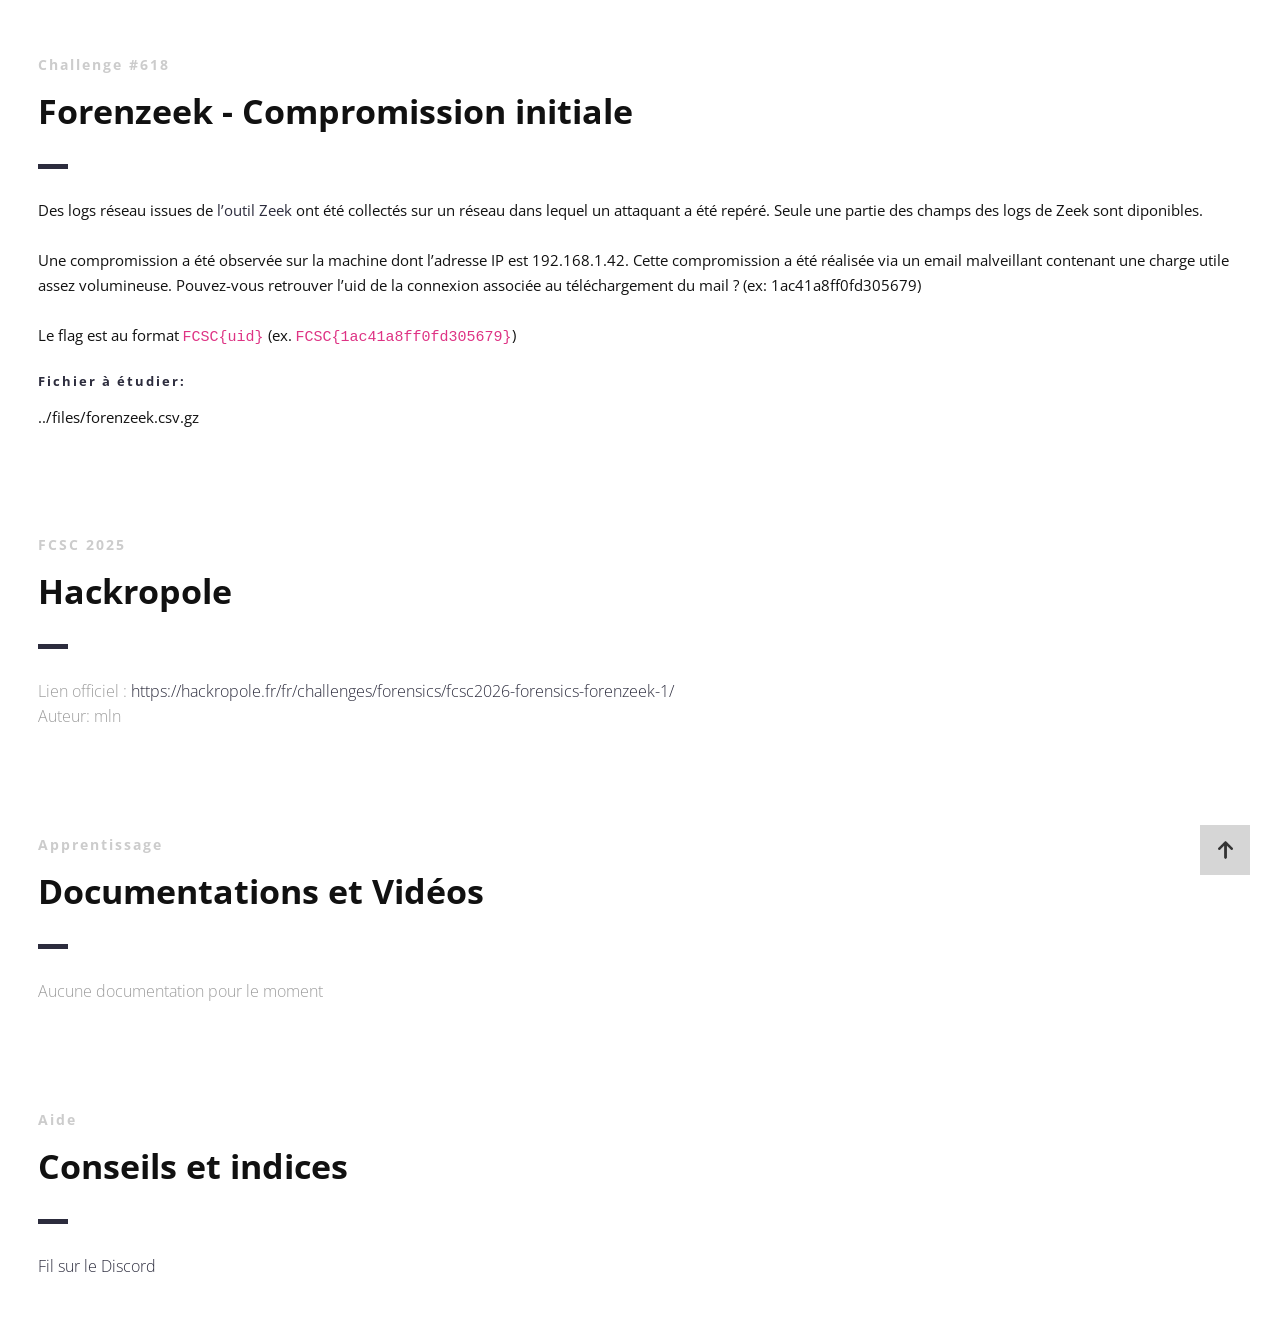
<file: presentation/index.html>
<!DOCTYPE html>
<html>

<head lang="fr">
    <meta charset="UTF-8">
    <!--Page Title-->
    <title>Hack-Oeil - Les CTFs de Cyrhades</title>
    <!--Meta Keywords and Description-->
    <meta name="keywords" content="">
    <meta name="description" content="">
    <meta name="viewport" content="width=device-width, initial-scale=1.0, user-scalable=no" />
    <link rel="shortcut icon" href="./assets/images/favicon.ico" title="Favicon" />
    <link rel="stylesheet" href="./assets/css/style.css">
    <link href='https://fonts.googleapis.com/css?family=Open+Sans:400,300,600,700,800' rel='stylesheet' type='text/css'>
    <script src="./assets/js/highlight.min.js"></script>
    <script>
        document.addEventListener('DOMContentLoaded', () => {
            // Vérifie si la fenêtre est dans une iframe
            if (window.self !== window.top) {
                document.querySelectorAll('a').forEach((link) => {
                    link.addEventListener('click', (event) => {
                        const a = event.target.closest('a[href^="http"]');
                        if (a) {
                            event.preventDefault();
                            window.parent.postMessage({
                                type: "open-external",
                                url: a.href
                            }, "*");
                        }
                    });
                });
            }
            // Active la coloration syntaxique :
            if (window.hljs) {
                hljs.highlightAll();
            } else {
                console.error("Highlight.js non chargé !");
            }
        });
    </script>
</head>

<body>

    <div id="wrapper">
        <!--Main Content Area-->
        <main id="content">
            <!--Ctf-->
            <section class="ctf scrollto">
                <article class="row clearfix">
                    <div class="col-1">
                        <div class="section-heading">
                            <h3>Challenge #618</h3>
                            <h2 class="section-title">Forenzeek - Compromission initiale</h2>
                            <p>
Des logs réseau issues de <a href="https://docs.zeek.org/en/master/scripts/base/protocols/conn/main.zeek.html#type-Conn::Info">l’outil Zeek</a> ont été collectés sur un réseau dans lequel un attaquant a été repéré. Seule une partie des champs des logs de Zeek sont diponibles.
<br /><br />
Une compromission a été observée sur la machine dont l’adresse IP est 192.168.1.42. Cette compromission a été réalisée via un email malveillant contenant une charge utile assez volumineuse. Pouvez-vous retrouver l’uid de la connexion associée au téléchargement du mail ? (ex: 1ac41a8ff0fd305679)
<br /><br />
Le flag est au format <code>FCSC{uid}</code> (ex. <code>FCSC{1ac41a8ff0fd305679}</code>)
                            </p>
                            <h4>Fichier à étudier:</h4>
                            <p>../files/forenzeek.csv.gz</p>
                        </div>
                    </div>
                </article>

                <article class="row clearfix">
                    <div class="col-1">
                        <div class="section-heading">
                            <h3>FCSC 2025</h3>
                            <h2 class="section-title">Hackropole</h2>
                            <p class="section-subtitle">
                                Lien officiel :
                                <a target="_blank" href="https://hackropole.fr/fr/challenges/forensics/fcsc2026-forensics-forenzeek-1/">https://hackropole.fr/fr/challenges/forensics/fcsc2026-forensics-forenzeek-1/</a>
                                <br />
                                Auteur: mln
                            </p>
                        </div>
                    </div>
                </article>

                <article class="row clearfix">
                    <div class="col-1">
                        <div class="section-heading">
                            <h3>Apprentissage</h3>
                            <h2 class="section-title">Documentations et Vidéos</h2>
                            <p class="section-subtitle">
                                Aucune documentation pour le moment
                            </p>
                        </div>
                    </div>
                </article>

                <article class="row clearfix">
                    <div class="col-1">
                        <div class="section-heading">
                            <h3>Aide</h3>
                            <h2 class="section-title">Conseils et indices</h2>
                            <p class="section-subtitle">
                                <a target="_blank"
                                    href="https://discord.com/channels/1175764392307077120/1175764601716092948">Fil sur
                                    le Discord</a>
                            </p>
                        </div>
                    </div>
                </article>
            </section>
            <!--End of Ctf-->
        </main>
        <!--End Main Content Area-->

        <a id="scrollUp" href="#wrapper" style="position: fixed; z-index: 1000;"
            aria-label="Remonter en haut de la page" title="Remonter en tête de site"></a>
    </div>
</body>

</html>
</file>
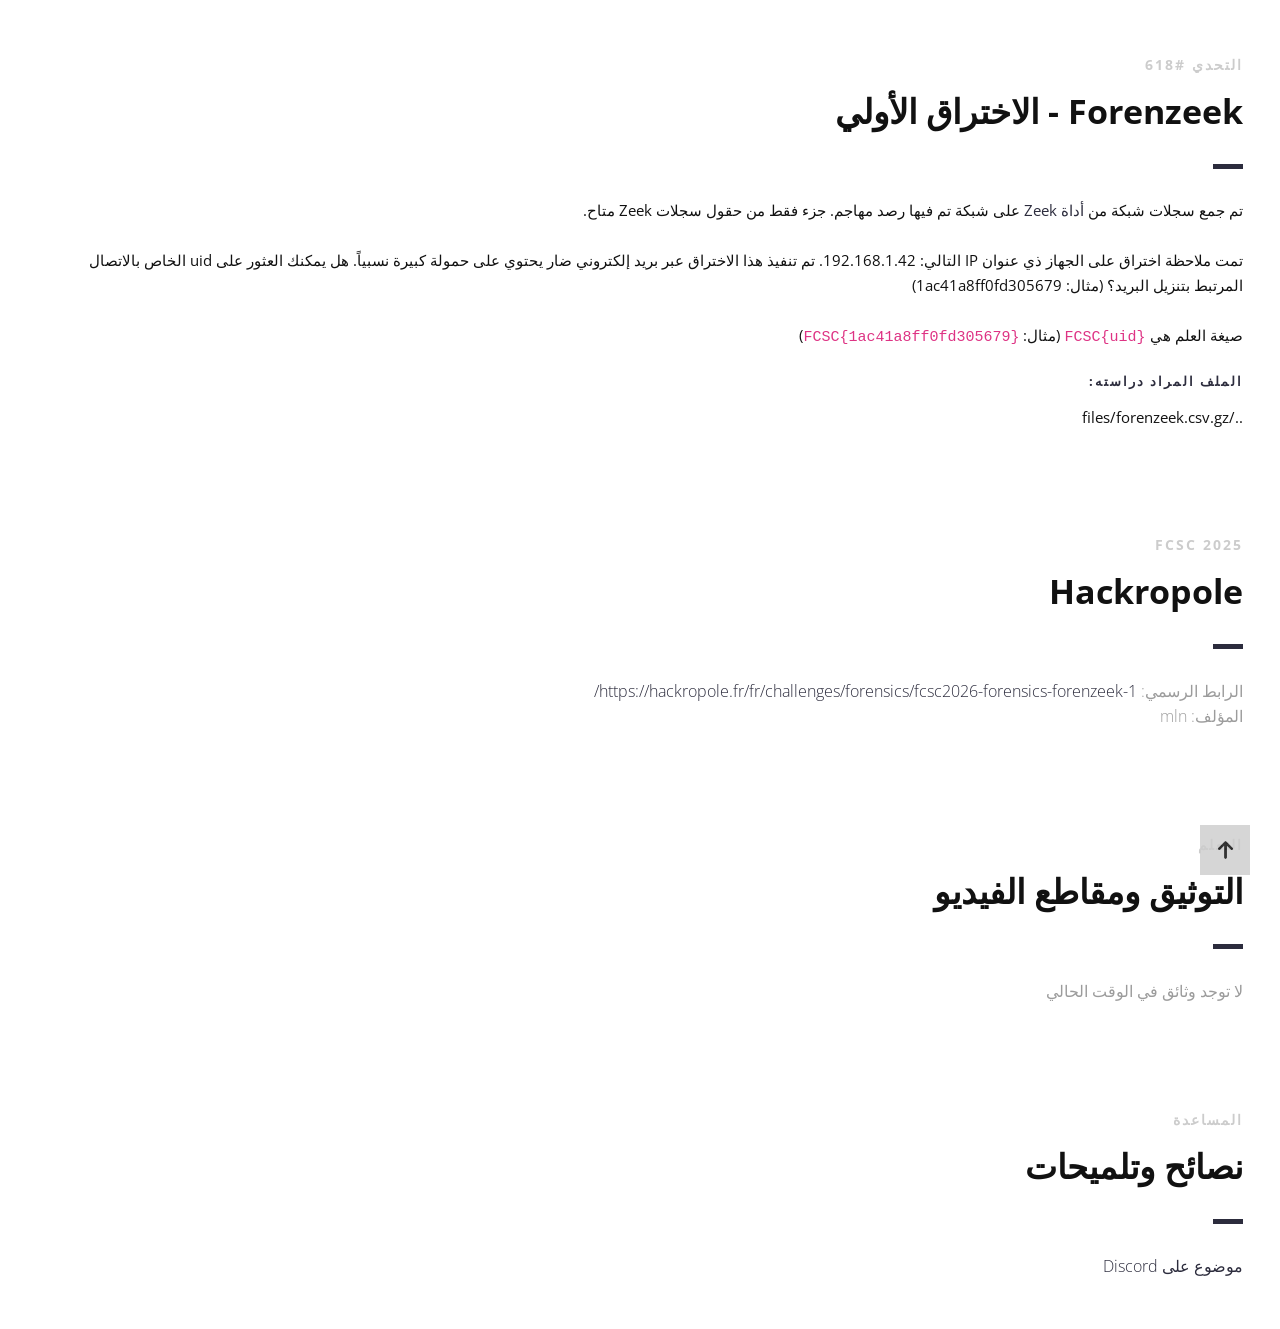
<file: presentation/index_ar.html>
<!DOCTYPE html>
<html lang="ar" dir="rtl">

<head lang="ar">
    <meta charset="UTF-8">
    <!--Page Title-->
    <title>Hack-Oeil - تحديات Cyrhades CTF</title>
    <!--Meta Keywords and Description-->
    <meta name="keywords" content="">
    <meta name="description" content="">
    <meta name="viewport" content="width=device-width, initial-scale=1.0, user-scalable=no" />
    <link rel="shortcut icon" href="./assets/images/favicon.ico" title="Favicon" />
    <link rel="stylesheet" href="./assets/css/style.css">
    <link href='https://fonts.googleapis.com/css?family=Open+Sans:400,300,600,700,800' rel='stylesheet' type='text/css'>
    <script src="./assets/js/highlight.min.js"></script>
    <script>
        document.addEventListener('DOMContentLoaded', () => {
            // التحقق مما إذا كانت النافذة داخل iframe
            if (window.self !== window.top) {
                document.querySelectorAll('a').forEach((link) => {
                    link.addEventListener('click', (event) => {
                        const a = event.target.closest('a[href^="http"]');
                        if (a) {
                            event.preventDefault();
                            window.parent.postMessage({
                                type: "open-external",
                                url: a.href
                            }, "*");
                        }
                    });
                });
            }
            // تفعيل التلوين البرمجي:
            if (window.hljs) {
                hljs.highlightAll();
            } else {
                console.error("Highlight.js غير محمل!");
            }
        });
    </script>
</head>

<body>

    <div id="wrapper">
        <!--Main Content Area-->
        <main id="content">
            <!--Ctf-->
            <section class="ctf scrollto">
                <article class="row clearfix">
                    <div class="col-1">
                        <div class="section-heading">
                            <h3>التحدي #618</h3>
                            <h2 class="section-title">Forenzeek - الاختراق الأولي</h2>
                            <p>
تم جمع سجلات شبكة من <a href="https://docs.zeek.org/en/master/scripts/base/protocols/conn/main.zeek.html#type-Conn::Info">أداة Zeek</a> على شبكة تم فيها رصد مهاجم. جزء فقط من حقول سجلات Zeek متاح.
<br /><br />
تمت ملاحظة اختراق على الجهاز ذي عنوان IP التالي: 192.168.1.42. تم تنفيذ هذا الاختراق عبر بريد إلكتروني ضار يحتوي على حمولة كبيرة نسبياً. هل يمكنك العثور على uid الخاص بالاتصال المرتبط بتنزيل البريد؟ (مثال: 1ac41a8ff0fd305679)
<br /><br />
صيغة العلم هي <code>FCSC{uid}</code> (مثال: <code>FCSC{1ac41a8ff0fd305679}</code>)
                            </p>
                            <h4>الملف المراد دراسته:</h4>
                            <p>../files/forenzeek.csv.gz</p>
                        </div>
                    </div>
                </article>

                <article class="row clearfix">
                    <div class="col-1">
                        <div class="section-heading">
                            <h3>FCSC 2025</h3>
                            <h2 class="section-title">Hackropole</h2>
                            <p class="section-subtitle">
                                الرابط الرسمي:
                                <a target="_blank" href="https://hackropole.fr/fr/challenges/forensics/fcsc2026-forensics-forenzeek-1/">https://hackropole.fr/fr/challenges/forensics/fcsc2026-forensics-forenzeek-1/</a>
                                <br />
                                المؤلف: mln
                            </p>
                        </div>
                    </div>
                </article>

                <article class="row clearfix">
                    <div class="col-1">
                        <div class="section-heading">
                            <h3>التعلم</h3>
                            <h2 class="section-title">التوثيق ومقاطع الفيديو</h2>
                            <p class="section-subtitle">
                                لا توجد وثائق في الوقت الحالي
                            </p>
                        </div>
                    </div>
                </article>

                <article class="row clearfix">
                    <div class="col-1">
                        <div class="section-heading">
                            <h3>المساعدة</h3>
                            <h2 class="section-title">نصائح وتلميحات</h2>
                            <p class="section-subtitle">
                                <a target="_blank"
                                    href="https://discord.com/channels/1175764392307077120/1175764601716092948">موضوع
                                    على Discord</a>
                            </p>
                        </div>
                    </div>
                </article>
            </section>
            <!--End of Ctf-->
        </main>
        <!--End Main Content Area-->

        <a id="scrollUp" href="#wrapper" style="position: fixed; z-index: 1000;"
            aria-label="الرجوع إلى الأعلى" title="الرجوع إلى الأعلى"></a>
    </div>
</body>

</html>
</file>
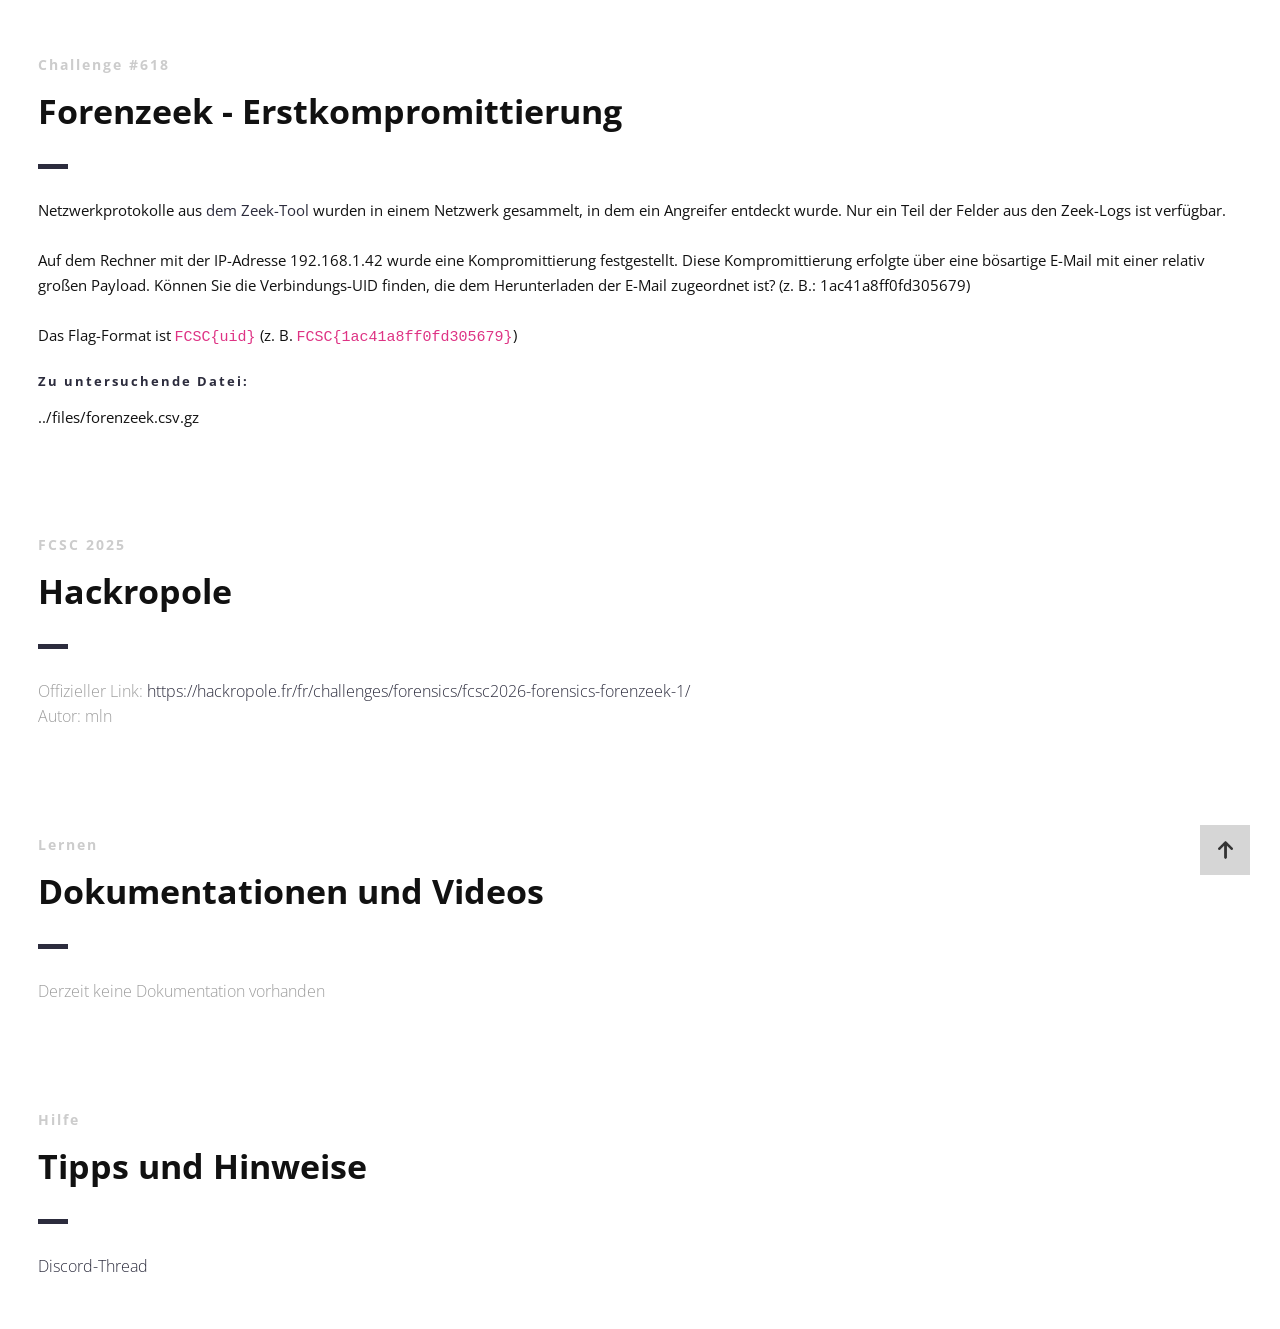
<file: presentation/index_de.html>
<!DOCTYPE html>
<html lang="de">

<head lang="de">
    <meta charset="UTF-8">
    <!--Page Title-->
    <title>Hack-Oeil - Die CTFs von Cyrhades</title>
    <!--Meta Keywords and Description-->
    <meta name="keywords" content="">
    <meta name="description" content="">
    <meta name="viewport" content="width=device-width, initial-scale=1.0, user-scalable=no" />
    <link rel="shortcut icon" href="./assets/images/favicon.ico" title="Favicon" />
    <link rel="stylesheet" href="./assets/css/style.css">
    <link href='https://fonts.googleapis.com/css?family=Open+Sans:400,300,600,700,800' rel='stylesheet' type='text/css'>
    <script src="./assets/js/highlight.min.js"></script>
    <script>
        document.addEventListener('DOMContentLoaded', () => {
            // Überprüft, ob sich das Fenster in einem Iframe befindet
            if (window.self !== window.top) {
                document.querySelectorAll('a').forEach((link) => {
                    link.addEventListener('click', (event) => {
                        const a = event.target.closest('a[href^="http"]');
                        if (a) {
                            event.preventDefault();
                            window.parent.postMessage({
                                type: "open-external",
                                url: a.href
                            }, "*");
                        }
                    });
                });
            }
            // Syntax-Highlighting aktivieren:
            if (window.hljs) {
                hljs.highlightAll();
            } else {
                console.error("Highlight.js nicht geladen!");
            }
        });
    </script>
</head>

<body>

    <div id="wrapper">
        <!--Main Content Area-->
        <main id="content">
            <!--Ctf-->
            <section class="ctf scrollto">
                <article class="row clearfix">
                    <div class="col-1">
                        <div class="section-heading">
                            <h3>Challenge #618</h3>
                            <h2 class="section-title">Forenzeek - Erstkompromittierung</h2>
                            <p>
Netzwerkprotokolle aus <a href="https://docs.zeek.org/en/master/scripts/base/protocols/conn/main.zeek.html#type-Conn::Info">dem Zeek-Tool</a> wurden in einem Netzwerk gesammelt, in dem ein Angreifer entdeckt wurde. Nur ein Teil der Felder aus den Zeek-Logs ist verfügbar.
<br /><br />
Auf dem Rechner mit der IP-Adresse 192.168.1.42 wurde eine Kompromittierung festgestellt. Diese Kompromittierung erfolgte über eine bösartige E-Mail mit einer relativ großen Payload. Können Sie die Verbindungs-UID finden, die dem Herunterladen der E-Mail zugeordnet ist? (z. B.: 1ac41a8ff0fd305679)
<br /><br />
Das Flag-Format ist <code>FCSC{uid}</code> (z. B. <code>FCSC{1ac41a8ff0fd305679}</code>)
                            </p>
                            <h4>Zu untersuchende Datei:</h4>
                            <p>../files/forenzeek.csv.gz</p>
                        </div>
                    </div>
                </article>

                <article class="row clearfix">
                    <div class="col-1">
                        <div class="section-heading">
                            <h3>FCSC 2025</h3>
                            <h2 class="section-title">Hackropole</h2>
                            <p class="section-subtitle">
                                Offizieller Link:
                                <a target="_blank" href="https://hackropole.fr/fr/challenges/forensics/fcsc2026-forensics-forenzeek-1/">https://hackropole.fr/fr/challenges/forensics/fcsc2026-forensics-forenzeek-1/</a>
                                <br />
                                Autor: mln
                            </p>
                        </div>
                    </div>
                </article>

                <article class="row clearfix">
                    <div class="col-1">
                        <div class="section-heading">
                            <h3>Lernen</h3>
                            <h2 class="section-title">Dokumentationen und Videos</h2>
                            <p class="section-subtitle">
                                Derzeit keine Dokumentation vorhanden
                            </p>
                        </div>
                    </div>
                </article>

                <article class="row clearfix">
                    <div class="col-1">
                        <div class="section-heading">
                            <h3>Hilfe</h3>
                            <h2 class="section-title">Tipps und Hinweise</h2>
                            <p class="section-subtitle">
                                <a target="_blank"
                                    href="https://discord.com/channels/1175764392307077120/1175764601716092948">Discord-Thread</a>
                            </p>
                        </div>
                    </div>
                </article>
            </section>
            <!--End of Ctf-->
        </main>
        <!--End Main Content Area-->

        <a id="scrollUp" href="#wrapper" style="position: fixed; z-index: 1000;"
            aria-label="Nach oben scrollen" title="Nach oben scrollen"></a>
    </div>
</body>

</html>
</file>
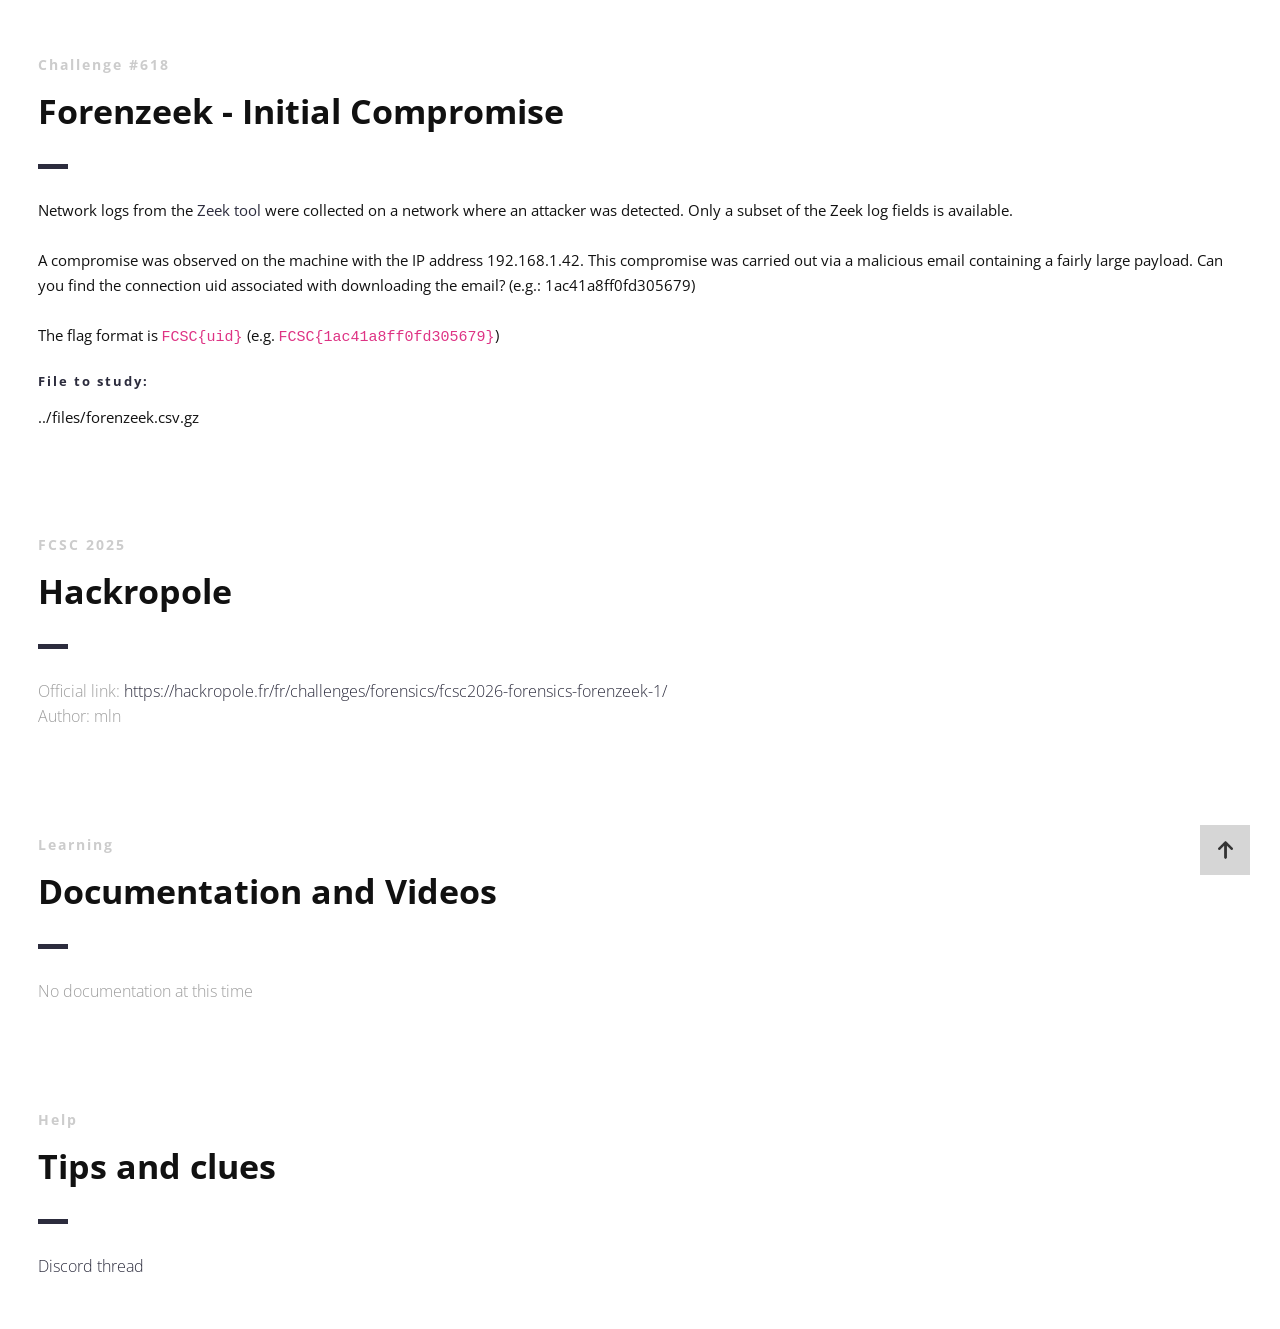
<file: presentation/index_en.html>
<!DOCTYPE html>
<html lang="en">

<head lang="en">
    <meta charset="UTF-8">
    <!--Page Title-->
    <title>Hack-Oeil - Cyrhades CTFs</title>
    <!--Meta Keywords and Description-->
    <meta name="keywords" content="">
    <meta name="description" content="">
    <meta name="viewport" content="width=device-width, initial-scale=1.0, user-scalable=no" />
    <link rel="shortcut icon" href="./assets/images/favicon.ico" title="Favicon" />
    <link rel="stylesheet" href="./assets/css/style.css">
    <link href='https://fonts.googleapis.com/css?family=Open+Sans:400,300,600,700,800' rel='stylesheet' type='text/css'>
    <script src="./assets/js/highlight.min.js"></script>
    <script>
        document.addEventListener('DOMContentLoaded', () => {
            // Check if the window is inside an iframe
            if (window.self !== window.top) {
                document.querySelectorAll('a').forEach((link) => {
                    link.addEventListener('click', (event) => {
                        const a = event.target.closest('a[href^="http"]');
                        if (a) {
                            event.preventDefault();
                            window.parent.postMessage({
                                type: "open-external",
                                url: a.href
                            }, "*");
                        }
                    });
                });
            }
            // Enable syntax highlighting:
            if (window.hljs) {
                hljs.highlightAll();
            } else {
                console.error("Highlight.js not loaded!");
            }
        });
    </script>
</head>

<body>

    <div id="wrapper">
        <!--Main Content Area-->
        <main id="content">
            <!--Ctf-->
            <section class="ctf scrollto">
                <article class="row clearfix">
                    <div class="col-1">
                        <div class="section-heading">
                            <h3>Challenge #618</h3>
                            <h2 class="section-title">Forenzeek - Initial Compromise</h2>
                            <p>
Network logs from the <a href="https://docs.zeek.org/en/master/scripts/base/protocols/conn/main.zeek.html#type-Conn::Info">Zeek tool</a> were collected on a network where an attacker was detected. Only a subset of the Zeek log fields is available.
<br /><br />
A compromise was observed on the machine with the IP address 192.168.1.42. This compromise was carried out via a malicious email containing a fairly large payload. Can you find the connection uid associated with downloading the email? (e.g.: 1ac41a8ff0fd305679)
<br /><br />
The flag format is <code>FCSC{uid}</code> (e.g. <code>FCSC{1ac41a8ff0fd305679}</code>)
                            </p>
                            <h4>File to study:</h4>
                            <p>../files/forenzeek.csv.gz</p>
                        </div>
                    </div>
                </article>

                <article class="row clearfix">
                    <div class="col-1">
                        <div class="section-heading">
                            <h3>FCSC 2025</h3>
                            <h2 class="section-title">Hackropole</h2>
                            <p class="section-subtitle">
                                Official link:
                                <a target="_blank" href="https://hackropole.fr/fr/challenges/forensics/fcsc2026-forensics-forenzeek-1/">https://hackropole.fr/fr/challenges/forensics/fcsc2026-forensics-forenzeek-1/</a>
                                <br />
                                Author: mln
                            </p>
                        </div>
                    </div>
                </article>

                <article class="row clearfix">
                    <div class="col-1">
                        <div class="section-heading">
                            <h3>Learning</h3>
                            <h2 class="section-title">Documentation and Videos</h2>
                            <p class="section-subtitle">
                                No documentation at this time
                            </p>
                        </div>
                    </div>
                </article>

                <article class="row clearfix">
                    <div class="col-1">
                        <div class="section-heading">
                            <h3>Help</h3>
                            <h2 class="section-title">Tips and clues</h2>
                            <p class="section-subtitle">
                                <a target="_blank"
                                    href="https://discord.com/channels/1175764392307077120/1175764601716092948">Discord
                                    thread</a>
                            </p>
                        </div>
                    </div>
                </article>
            </section>
            <!--End of Ctf-->
        </main>
        <!--End Main Content Area-->

        <a id="scrollUp" href="#wrapper" style="position: fixed; z-index: 1000;"
            aria-label="Back to top" title="Back to top"></a>
    </div>
</body>

</html>
</file>
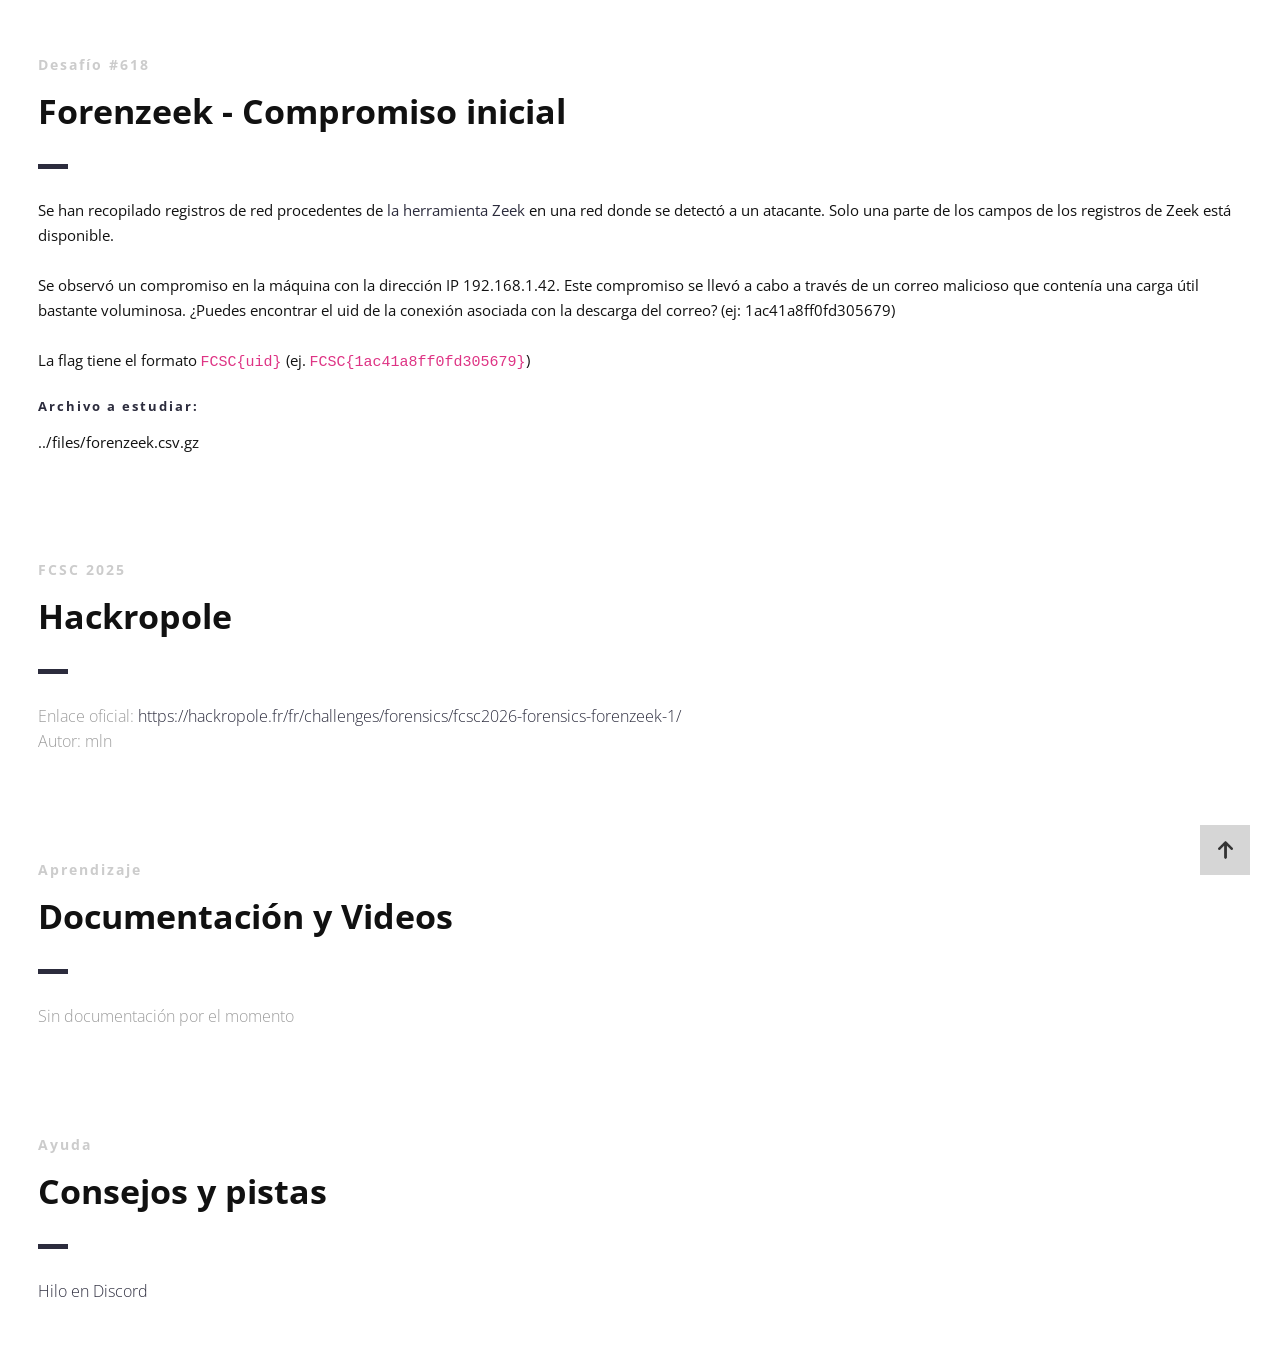
<file: presentation/index_es.html>
<!DOCTYPE html>
<html lang="es">

<head lang="es">
    <meta charset="UTF-8">
    <!--Page Title-->
    <title>Hack-Oeil - Los CTFs de Cyrhades</title>
    <!--Meta Keywords and Description-->
    <meta name="keywords" content="">
    <meta name="description" content="">
    <meta name="viewport" content="width=device-width, initial-scale=1.0, user-scalable=no" />
    <link rel="shortcut icon" href="./assets/images/favicon.ico" title="Favicon" />
    <link rel="stylesheet" href="./assets/css/style.css">
    <link href='https://fonts.googleapis.com/css?family=Open+Sans:400,300,600,700,800' rel='stylesheet' type='text/css'>
    <script src="./assets/js/highlight.min.js"></script>
    <script>
        document.addEventListener('DOMContentLoaded', () => {
            // Comprueba si la ventana está en un iframe
            if (window.self !== window.top) {
                document.querySelectorAll('a').forEach((link) => {
                    link.addEventListener('click', (event) => {
                        const a = event.target.closest('a[href^="http"]');
                        if (a) {
                            event.preventDefault();
                            window.parent.postMessage({
                                type: "open-external",
                                url: a.href
                            }, "*");
                        }
                    });
                });
            }
            // Activa el resaltado de sintaxis:
            if (window.hljs) {
                hljs.highlightAll();
            } else {
                console.error("¡Highlight.js no cargado!");
            }
        });
    </script>
</head>

<body>

    <div id="wrapper">
        <!--Main Content Area-->
        <main id="content">
            <!--Ctf-->
            <section class="ctf scrollto">
                <article class="row clearfix">
                    <div class="col-1">
                        <div class="section-heading">
                            <h3>Desafío #618</h3>
                            <h2 class="section-title">Forenzeek - Compromiso inicial</h2>
                            <p>
Se han recopilado registros de red procedentes de <a href="https://docs.zeek.org/en/master/scripts/base/protocols/conn/main.zeek.html#type-Conn::Info">la herramienta Zeek</a> en una red donde se detectó a un atacante. Solo una parte de los campos de los registros de Zeek está disponible.
<br /><br />
Se observó un compromiso en la máquina con la dirección IP 192.168.1.42. Este compromiso se llevó a cabo a través de un correo malicioso que contenía una carga útil bastante voluminosa. ¿Puedes encontrar el uid de la conexión asociada con la descarga del correo? (ej: 1ac41a8ff0fd305679)
<br /><br />
La flag tiene el formato <code>FCSC{uid}</code> (ej. <code>FCSC{1ac41a8ff0fd305679}</code>)
                            </p>
                            <h4>Archivo a estudiar:</h4>
                            <p>../files/forenzeek.csv.gz</p>
                        </div>
                    </div>
                </article>

                <article class="row clearfix">
                    <div class="col-1">
                        <div class="section-heading">
                            <h3>FCSC 2025</h3>
                            <h2 class="section-title">Hackropole</h2>
                            <p class="section-subtitle">
                                Enlace oficial:
                                <a target="_blank" href="https://hackropole.fr/fr/challenges/forensics/fcsc2026-forensics-forenzeek-1/">https://hackropole.fr/fr/challenges/forensics/fcsc2026-forensics-forenzeek-1/</a>
                                <br />
                                Autor: mln
                            </p>
                        </div>
                    </div>
                </article>

                <article class="row clearfix">
                    <div class="col-1">
                        <div class="section-heading">
                            <h3>Aprendizaje</h3>
                            <h2 class="section-title">Documentación y Videos</h2>
                            <p class="section-subtitle">
                                Sin documentación por el momento
                            </p>
                        </div>
                    </div>
                </article>

                <article class="row clearfix">
                    <div class="col-1">
                        <div class="section-heading">
                            <h3>Ayuda</h3>
                            <h2 class="section-title">Consejos y pistas</h2>
                            <p class="section-subtitle">
                                <a target="_blank"
                                    href="https://discord.com/channels/1175764392307077120/1175764601716092948">Hilo
                                    en Discord</a>
                            </p>
                        </div>
                    </div>
                </article>
            </section>
            <!--End of Ctf-->
        </main>
        <!--End Main Content Area-->

        <a id="scrollUp" href="#wrapper" style="position: fixed; z-index: 1000;"
            aria-label="Volver arriba" title="Volver arriba"></a>
    </div>
</body>

</html>
</file>
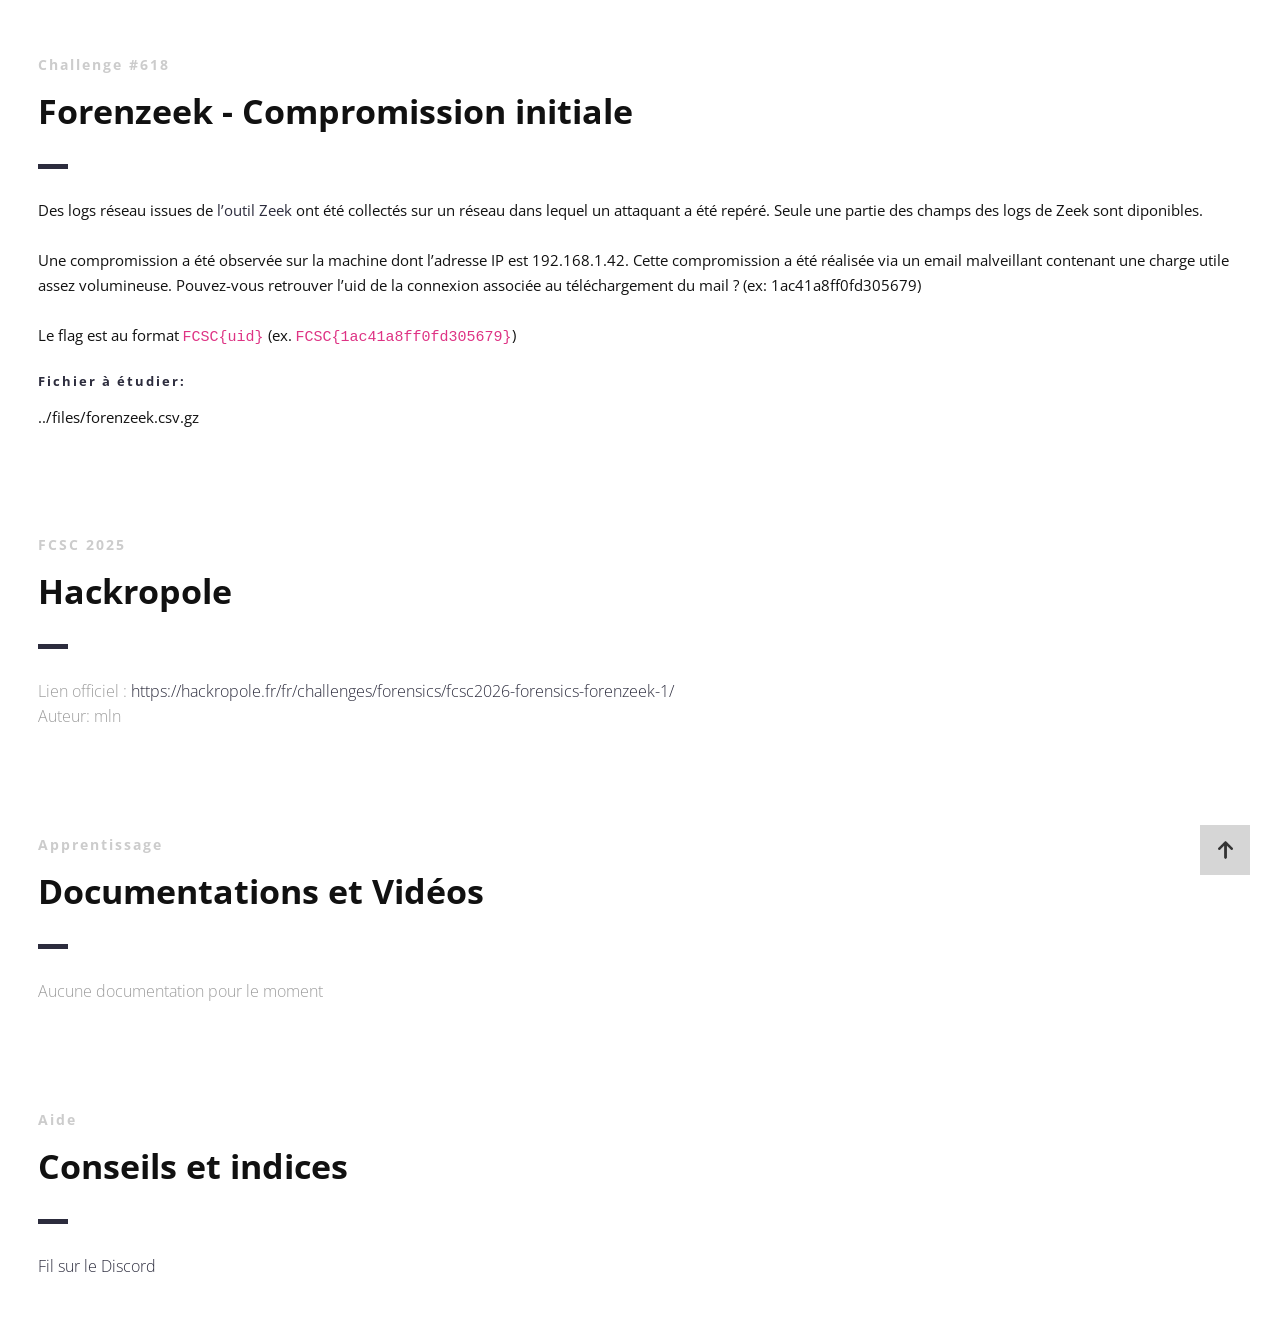
<file: presentation/index_fr.html>
<!DOCTYPE html>
<html lang="fr">

<head lang="fr">
    <meta charset="UTF-8">
    <!--Page Title-->
    <title>Hack-Oeil - Les CTFs de Cyrhades</title>
    <!--Meta Keywords and Description-->
    <meta name="keywords" content="">
    <meta name="description" content="">
    <meta name="viewport" content="width=device-width, initial-scale=1.0, user-scalable=no" />
    <link rel="shortcut icon" href="./assets/images/favicon.ico" title="Favicon" />
    <link rel="stylesheet" href="./assets/css/style.css">
    <link href='https://fonts.googleapis.com/css?family=Open+Sans:400,300,600,700,800' rel='stylesheet' type='text/css'>
    <script src="./assets/js/highlight.min.js"></script>
    <script>
        document.addEventListener('DOMContentLoaded', () => {
            // Vérifie si la fenêtre est dans une iframe
            if (window.self !== window.top) {
                document.querySelectorAll('a').forEach((link) => {
                    link.addEventListener('click', (event) => {
                        const a = event.target.closest('a[href^="http"]');
                        if (a) {
                            event.preventDefault();
                            window.parent.postMessage({
                                type: "open-external",
                                url: a.href
                            }, "*");
                        }
                    });
                });
            }
            // Active la coloration syntaxique :
            if (window.hljs) {
                hljs.highlightAll();
            } else {
                console.error("Highlight.js non chargé !");
            }
        });
    </script>
</head>

<body>

    <div id="wrapper">
        <!--Main Content Area-->
        <main id="content">
            <!--Ctf-->
            <section class="ctf scrollto">
                <article class="row clearfix">
                    <div class="col-1">
                        <div class="section-heading">
                            <h3>Challenge #618</h3>
                            <h2 class="section-title">Forenzeek - Compromission initiale</h2>
                            <p>
Des logs réseau issues de <a href="https://docs.zeek.org/en/master/scripts/base/protocols/conn/main.zeek.html#type-Conn::Info">l’outil Zeek</a> ont été collectés sur un réseau dans lequel un attaquant a été repéré. Seule une partie des champs des logs de Zeek sont diponibles.
<br /><br />
Une compromission a été observée sur la machine dont l’adresse IP est 192.168.1.42. Cette compromission a été réalisée via un email malveillant contenant une charge utile assez volumineuse. Pouvez-vous retrouver l’uid de la connexion associée au téléchargement du mail ? (ex: 1ac41a8ff0fd305679)
<br /><br />
Le flag est au format <code>FCSC{uid}</code> (ex. <code>FCSC{1ac41a8ff0fd305679}</code>)
                            </p>
                            <h4>Fichier à étudier:</h4>
                            <p>../files/forenzeek.csv.gz</p>
                        </div>
                    </div>
                </article>

                <article class="row clearfix">
                    <div class="col-1">
                        <div class="section-heading">
                            <h3>FCSC 2025</h3>
                            <h2 class="section-title">Hackropole</h2>
                            <p class="section-subtitle">
                                Lien officiel :
                                <a target="_blank" href="https://hackropole.fr/fr/challenges/forensics/fcsc2026-forensics-forenzeek-1/">https://hackropole.fr/fr/challenges/forensics/fcsc2026-forensics-forenzeek-1/</a>
                                <br />
                                Auteur: mln
                            </p>
                        </div>
                    </div>
                </article>

                <article class="row clearfix">
                    <div class="col-1">
                        <div class="section-heading">
                            <h3>Apprentissage</h3>
                            <h2 class="section-title">Documentations et Vidéos</h2>
                            <p class="section-subtitle">
                                Aucune documentation pour le moment
                            </p>
                        </div>
                    </div>
                </article>

                <article class="row clearfix">
                    <div class="col-1">
                        <div class="section-heading">
                            <h3>Aide</h3>
                            <h2 class="section-title">Conseils et indices</h2>
                            <p class="section-subtitle">
                                <a target="_blank"
                                    href="https://discord.com/channels/1175764392307077120/1175764601716092948">Fil sur
                                    le Discord</a>
                            </p>
                        </div>
                    </div>
                </article>
            </section>
            <!--End of Ctf-->
        </main>
        <!--End Main Content Area-->

        <a id="scrollUp" href="#wrapper" style="position: fixed; z-index: 1000;"
            aria-label="Remonter en haut de la page" title="Remonter en tête de site"></a>
    </div>
</body>

</html>
</file>
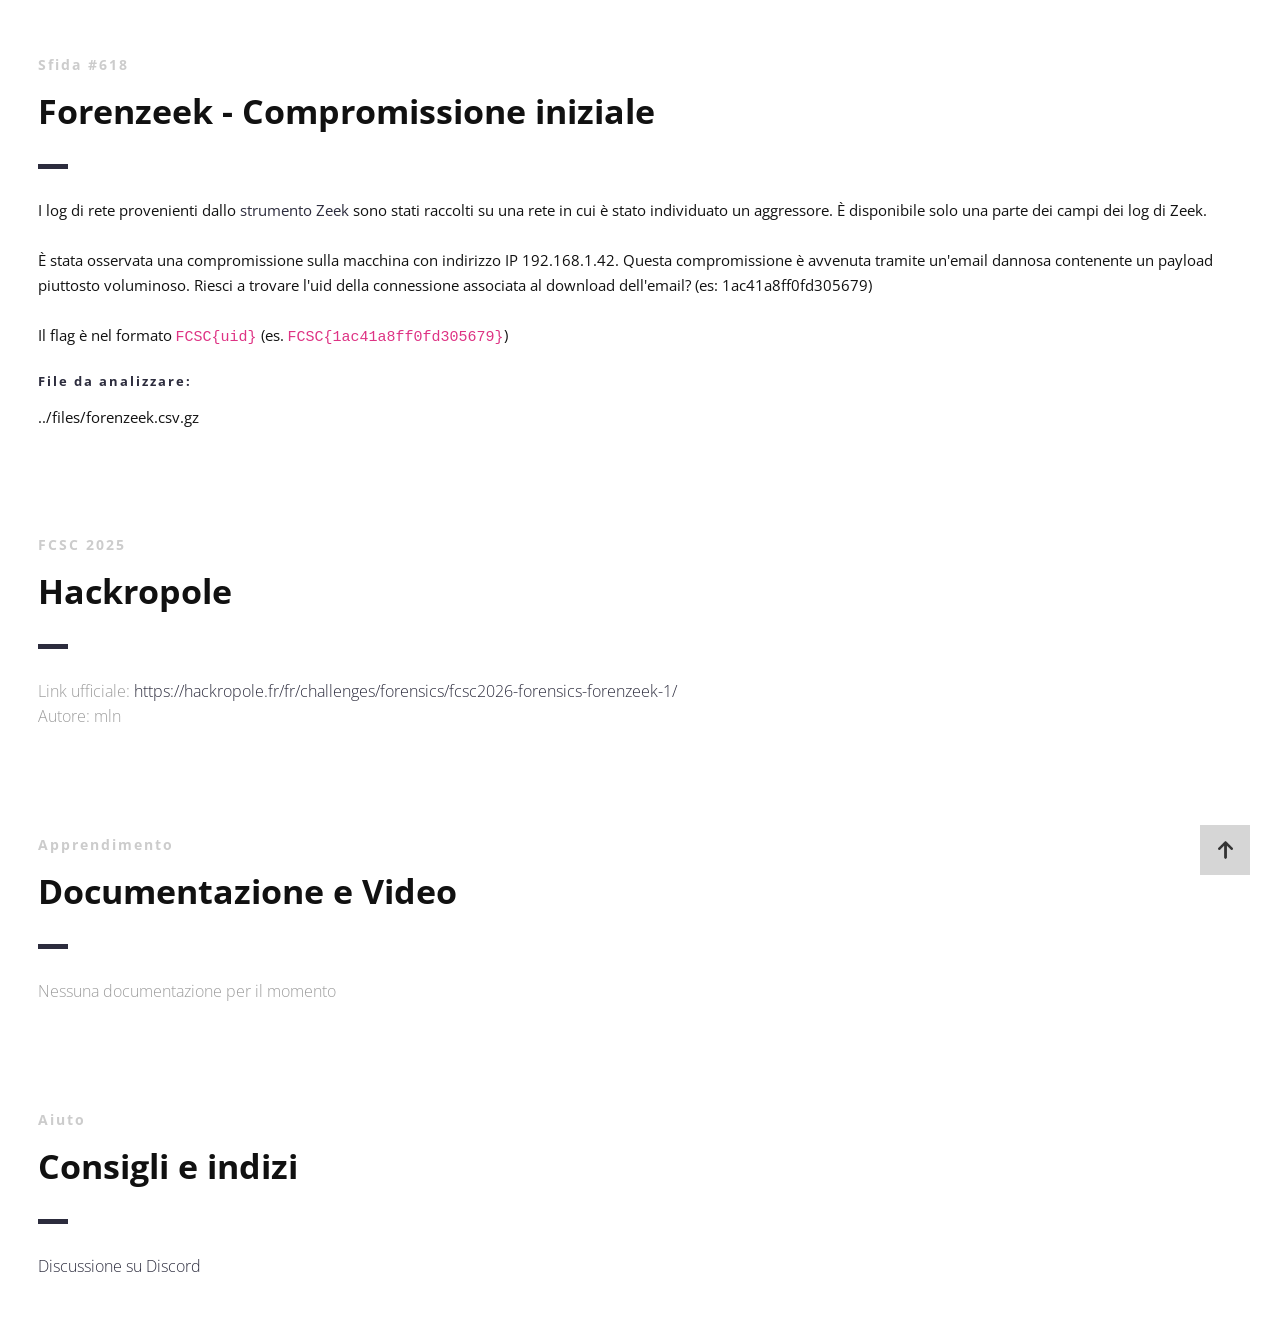
<file: presentation/index_it.html>
<!DOCTYPE html>
<html lang="it">

<head lang="it">
    <meta charset="UTF-8">
    <!--Page Title-->
    <title>Hack-Oeil - I CTF di Cyrhades</title>
    <!--Meta Keywords and Description-->
    <meta name="keywords" content="">
    <meta name="description" content="">
    <meta name="viewport" content="width=device-width, initial-scale=1.0, user-scalable=no" />
    <link rel="shortcut icon" href="./assets/images/favicon.ico" title="Favicon" />
    <link rel="stylesheet" href="./assets/css/style.css">
    <link href='https://fonts.googleapis.com/css?family=Open+Sans:400,300,600,700,800' rel='stylesheet' type='text/css'>
    <script src="./assets/js/highlight.min.js"></script>
    <script>
        document.addEventListener('DOMContentLoaded', () => {
            // Controlla se la finestra è all'interno di un iframe
            if (window.self !== window.top) {
                document.querySelectorAll('a').forEach((link) => {
                    link.addEventListener('click', (event) => {
                        const a = event.target.closest('a[href^="http"]');
                        if (a) {
                            event.preventDefault();
                            window.parent.postMessage({
                                type: "open-external",
                                url: a.href
                            }, "*");
                        }
                    });
                });
            }
            // Attiva l'evidenziazione della sintassi:
            if (window.hljs) {
                hljs.highlightAll();
            } else {
                console.error("Highlight.js non caricato!");
            }
        });
    </script>
</head>

<body>

    <div id="wrapper">
        <!--Main Content Area-->
        <main id="content">
            <!--Ctf-->
            <section class="ctf scrollto">
                <article class="row clearfix">
                    <div class="col-1">
                        <div class="section-heading">
                            <h3>Sfida #618</h3>
                            <h2 class="section-title">Forenzeek - Compromissione iniziale</h2>
                            <p>
I log di rete provenienti dallo <a href="https://docs.zeek.org/en/master/scripts/base/protocols/conn/main.zeek.html#type-Conn::Info">strumento Zeek</a> sono stati raccolti su una rete in cui è stato individuato un aggressore. È disponibile solo una parte dei campi dei log di Zeek.
<br /><br />
È stata osservata una compromissione sulla macchina con indirizzo IP 192.168.1.42. Questa compromissione è avvenuta tramite un'email dannosa contenente un payload piuttosto voluminoso. Riesci a trovare l'uid della connessione associata al download dell'email? (es: 1ac41a8ff0fd305679)
<br /><br />
Il flag è nel formato <code>FCSC{uid}</code> (es. <code>FCSC{1ac41a8ff0fd305679}</code>)
                            </p>
                            <h4>File da analizzare:</h4>
                            <p>../files/forenzeek.csv.gz</p>
                        </div>
                    </div>
                </article>

                <article class="row clearfix">
                    <div class="col-1">
                        <div class="section-heading">
                            <h3>FCSC 2025</h3>
                            <h2 class="section-title">Hackropole</h2>
                            <p class="section-subtitle">
                                Link ufficiale:
                                <a target="_blank" href="https://hackropole.fr/fr/challenges/forensics/fcsc2026-forensics-forenzeek-1/">https://hackropole.fr/fr/challenges/forensics/fcsc2026-forensics-forenzeek-1/</a>
                                <br />
                                Autore: mln
                            </p>
                        </div>
                    </div>
                </article>

                <article class="row clearfix">
                    <div class="col-1">
                        <div class="section-heading">
                            <h3>Apprendimento</h3>
                            <h2 class="section-title">Documentazione e Video</h2>
                            <p class="section-subtitle">
                                Nessuna documentazione per il momento
                            </p>
                        </div>
                    </div>
                </article>

                <article class="row clearfix">
                    <div class="col-1">
                        <div class="section-heading">
                            <h3>Aiuto</h3>
                            <h2 class="section-title">Consigli e indizi</h2>
                            <p class="section-subtitle">
                                <a target="_blank"
                                    href="https://discord.com/channels/1175764392307077120/1175764601716092948">Discussione
                                    su Discord</a>
                            </p>
                        </div>
                    </div>
                </article>
            </section>
            <!--End of Ctf-->
        </main>
        <!--End Main Content Area-->

        <a id="scrollUp" href="#wrapper" style="position: fixed; z-index: 1000;"
            aria-label="Torna in cima" title="Torna in cima"></a>
    </div>
</body>

</html>
</file>
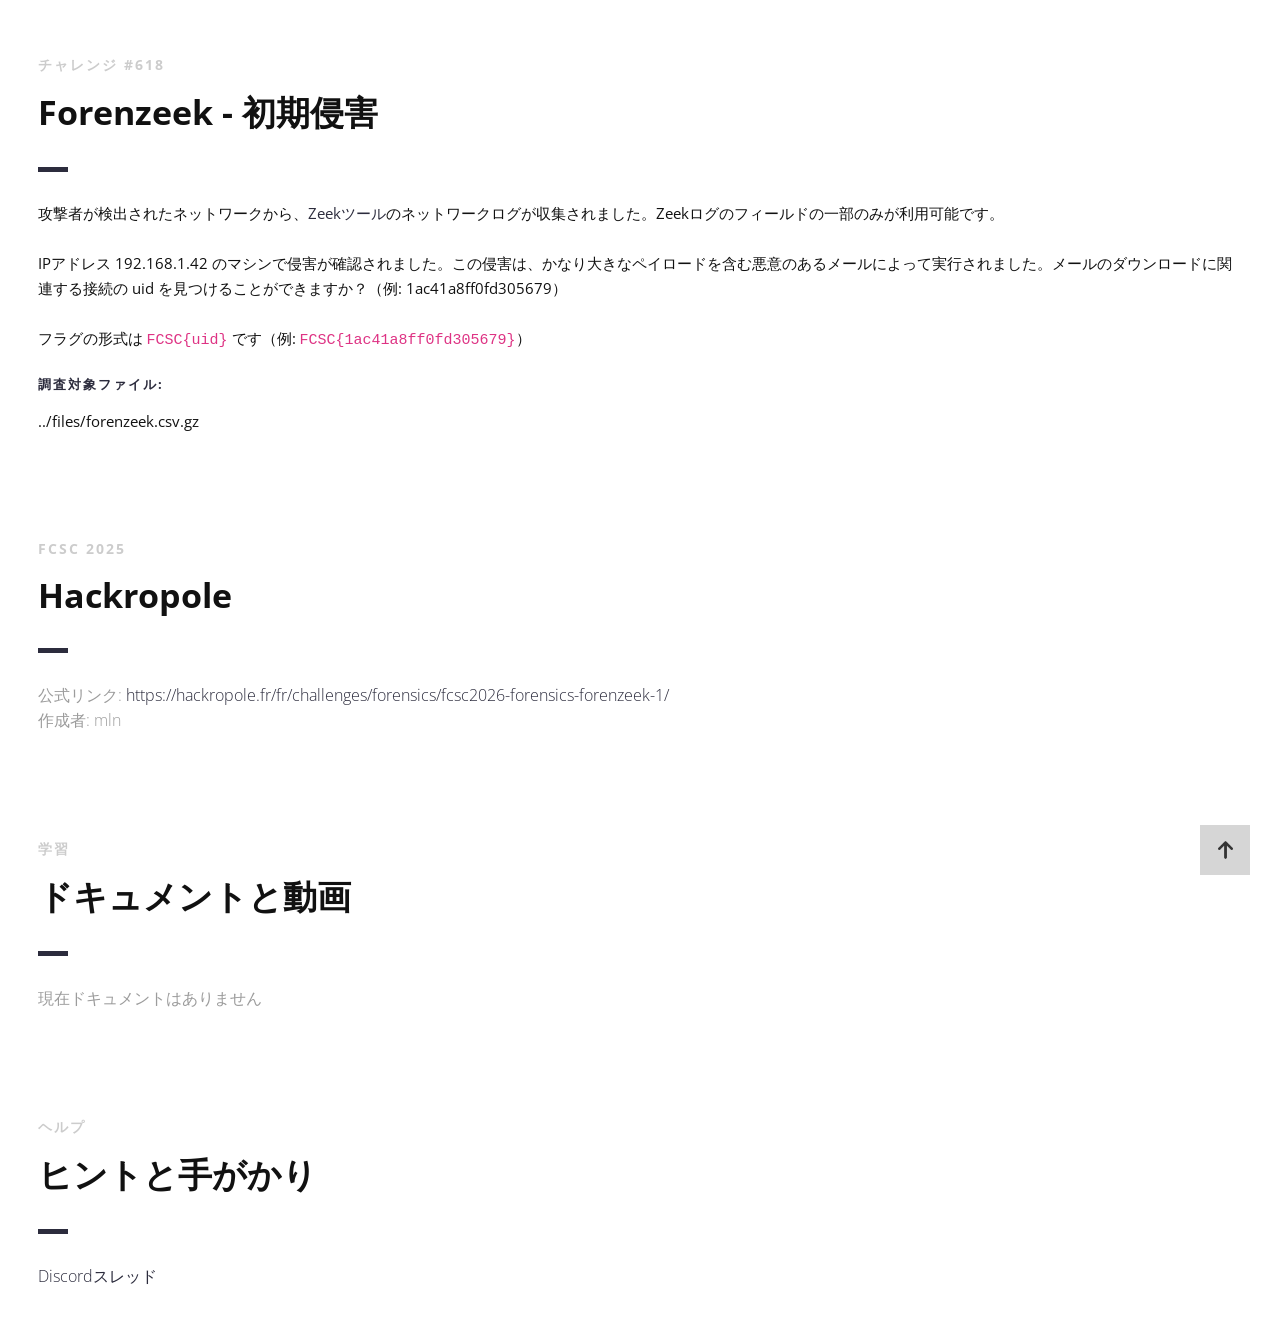
<file: presentation/index_ja.html>
<!DOCTYPE html>
<html lang="ja">

<head lang="ja">
    <meta charset="UTF-8">
    <!--Page Title-->
    <title>Hack-Oeil - CyrhadesのCTF</title>
    <!--Meta Keywords and Description-->
    <meta name="keywords" content="">
    <meta name="description" content="">
    <meta name="viewport" content="width=device-width, initial-scale=1.0, user-scalable=no" />
    <link rel="shortcut icon" href="./assets/images/favicon.ico" title="Favicon" />
    <link rel="stylesheet" href="./assets/css/style.css">
    <link href='https://fonts.googleapis.com/css?family=Open+Sans:400,300,600,700,800' rel='stylesheet' type='text/css'>
    <script src="./assets/js/highlight.min.js"></script>
    <script>
        document.addEventListener('DOMContentLoaded', () => {
            // ウィンドウがiframe内にあるか確認
            if (window.self !== window.top) {
                document.querySelectorAll('a').forEach((link) => {
                    link.addEventListener('click', (event) => {
                        const a = event.target.closest('a[href^="http"]');
                        if (a) {
                            event.preventDefault();
                            window.parent.postMessage({
                                type: "open-external",
                                url: a.href
                            }, "*");
                        }
                    });
                });
            }
            // シンタックスハイライトを有効化:
            if (window.hljs) {
                hljs.highlightAll();
            } else {
                console.error("Highlight.jsが読み込まれていません！");
            }
        });
    </script>
</head>

<body>

    <div id="wrapper">
        <!--Main Content Area-->
        <main id="content">
            <!--Ctf-->
            <section class="ctf scrollto">
                <article class="row clearfix">
                    <div class="col-1">
                        <div class="section-heading">
                            <h3>チャレンジ #618</h3>
                            <h2 class="section-title">Forenzeek - 初期侵害</h2>
                            <p>
攻撃者が検出されたネットワークから、<a href="https://docs.zeek.org/en/master/scripts/base/protocols/conn/main.zeek.html#type-Conn::Info">Zeekツール</a>のネットワークログが収集されました。Zeekログのフィールドの一部のみが利用可能です。
<br /><br />
IPアドレス 192.168.1.42 のマシンで侵害が確認されました。この侵害は、かなり大きなペイロードを含む悪意のあるメールによって実行されました。メールのダウンロードに関連する接続の uid を見つけることができますか？（例: 1ac41a8ff0fd305679）
<br /><br />
フラグの形式は <code>FCSC{uid}</code> です（例: <code>FCSC{1ac41a8ff0fd305679}</code>）
                            </p>
                            <h4>調査対象ファイル:</h4>
                            <p>../files/forenzeek.csv.gz</p>
                        </div>
                    </div>
                </article>

                <article class="row clearfix">
                    <div class="col-1">
                        <div class="section-heading">
                            <h3>FCSC 2025</h3>
                            <h2 class="section-title">Hackropole</h2>
                            <p class="section-subtitle">
                                公式リンク:
                                <a target="_blank" href="https://hackropole.fr/fr/challenges/forensics/fcsc2026-forensics-forenzeek-1/">https://hackropole.fr/fr/challenges/forensics/fcsc2026-forensics-forenzeek-1/</a>
                                <br />
                                作成者: mln
                            </p>
                        </div>
                    </div>
                </article>

                <article class="row clearfix">
                    <div class="col-1">
                        <div class="section-heading">
                            <h3>学習</h3>
                            <h2 class="section-title">ドキュメントと動画</h2>
                            <p class="section-subtitle">
                                現在ドキュメントはありません
                            </p>
                        </div>
                    </div>
                </article>

                <article class="row clearfix">
                    <div class="col-1">
                        <div class="section-heading">
                            <h3>ヘルプ</h3>
                            <h2 class="section-title">ヒントと手がかり</h2>
                            <p class="section-subtitle">
                                <a target="_blank"
                                    href="https://discord.com/channels/1175764392307077120/1175764601716092948">Discordスレッド</a>
                            </p>
                        </div>
                    </div>
                </article>
            </section>
            <!--End of Ctf-->
        </main>
        <!--End Main Content Area-->

        <a id="scrollUp" href="#wrapper" style="position: fixed; z-index: 1000;"
            aria-label="ページ上部へ戻る" title="トップへ戻る"></a>
    </div>
</body>

</html>
</file>
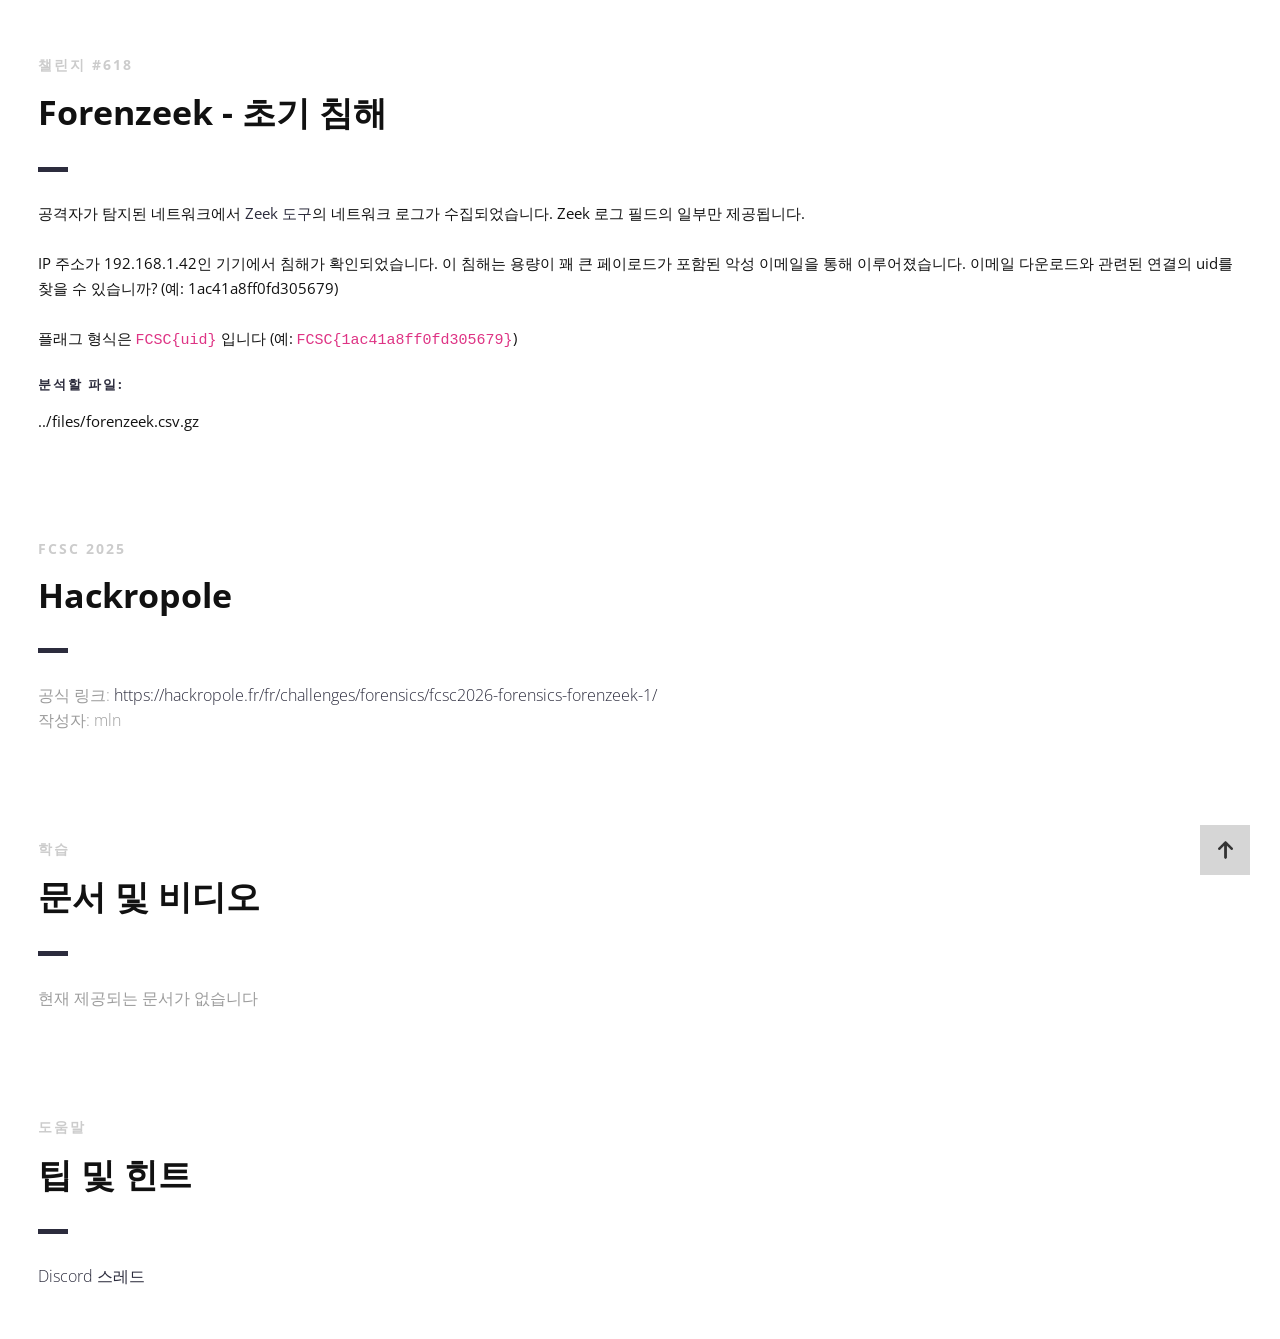
<file: presentation/index_ko.html>
<!DOCTYPE html>
<html lang="ko">

<head lang="ko">
    <meta charset="UTF-8">
    <!--Page Title-->
    <title>Hack-Oeil - Cyrhades의 CTF</title>
    <!--Meta Keywords and Description-->
    <meta name="keywords" content="">
    <meta name="description" content="">
    <meta name="viewport" content="width=device-width, initial-scale=1.0, user-scalable=no" />
    <link rel="shortcut icon" href="./assets/images/favicon.ico" title="Favicon" />
    <link rel="stylesheet" href="./assets/css/style.css">
    <link href='https://fonts.googleapis.com/css?family=Open+Sans:400,300,600,700,800' rel='stylesheet' type='text/css'>
    <script src="./assets/js/highlight.min.js"></script>
    <script>
        document.addEventListener('DOMContentLoaded', () => {
            // 창이 iframe 내에 있는지 확인
            if (window.self !== window.top) {
                document.querySelectorAll('a').forEach((link) => {
                    link.addEventListener('click', (event) => {
                        const a = event.target.closest('a[href^="http"]');
                        if (a) {
                            event.preventDefault();
                            window.parent.postMessage({
                                type: "open-external",
                                url: a.href
                            }, "*");
                        }
                    });
                });
            }
            // 구문 강조 활성화:
            if (window.hljs) {
                hljs.highlightAll();
            } else {
                console.error("Highlight.js가 로드되지 않았습니다!");
            }
        });
    </script>
</head>

<body>

    <div id="wrapper">
        <!--Main Content Area-->
        <main id="content">
            <!--Ctf-->
            <section class="ctf scrollto">
                <article class="row clearfix">
                    <div class="col-1">
                        <div class="section-heading">
                            <h3>챌린지 #618</h3>
                            <h2 class="section-title">Forenzeek - 초기 침해</h2>
                            <p>
공격자가 탐지된 네트워크에서 <a href="https://docs.zeek.org/en/master/scripts/base/protocols/conn/main.zeek.html#type-Conn::Info">Zeek 도구</a>의 네트워크 로그가 수집되었습니다. Zeek 로그 필드의 일부만 제공됩니다.
<br /><br />
IP 주소가 192.168.1.42인 기기에서 침해가 확인되었습니다. 이 침해는 용량이 꽤 큰 페이로드가 포함된 악성 이메일을 통해 이루어졌습니다. 이메일 다운로드와 관련된 연결의 uid를 찾을 수 있습니까? (예: 1ac41a8ff0fd305679)
<br /><br />
플래그 형식은 <code>FCSC{uid}</code> 입니다 (예: <code>FCSC{1ac41a8ff0fd305679}</code>)
                            </p>
                            <h4>분석할 파일:</h4>
                            <p>../files/forenzeek.csv.gz</p>
                        </div>
                    </div>
                </article>

                <article class="row clearfix">
                    <div class="col-1">
                        <div class="section-heading">
                            <h3>FCSC 2025</h3>
                            <h2 class="section-title">Hackropole</h2>
                            <p class="section-subtitle">
                                공식 링크:
                                <a target="_blank" href="https://hackropole.fr/fr/challenges/forensics/fcsc2026-forensics-forenzeek-1/">https://hackropole.fr/fr/challenges/forensics/fcsc2026-forensics-forenzeek-1/</a>
                                <br />
                                작성자: mln
                            </p>
                        </div>
                    </div>
                </article>

                <article class="row clearfix">
                    <div class="col-1">
                        <div class="section-heading">
                            <h3>학습</h3>
                            <h2 class="section-title">문서 및 비디오</h2>
                            <p class="section-subtitle">
                                현재 제공되는 문서가 없습니다
                            </p>
                        </div>
                    </div>
                </article>

                <article class="row clearfix">
                    <div class="col-1">
                        <div class="section-heading">
                            <h3>도움말</h3>
                            <h2 class="section-title">팁 및 힌트</h2>
                            <p class="section-subtitle">
                                <a target="_blank"
                                    href="https://discord.com/channels/1175764392307077120/1175764601716092948">Discord
                                    스레드</a>
                            </p>
                        </div>
                    </div>
                </article>
            </section>
            <!--End of Ctf-->
        </main>
        <!--End Main Content Area-->

        <a id="scrollUp" href="#wrapper" style="position: fixed; z-index: 1000;"
            aria-label="맨 위로 이동" title="맨 위로 이동"></a>
    </div>
</body>

</html>
</file>
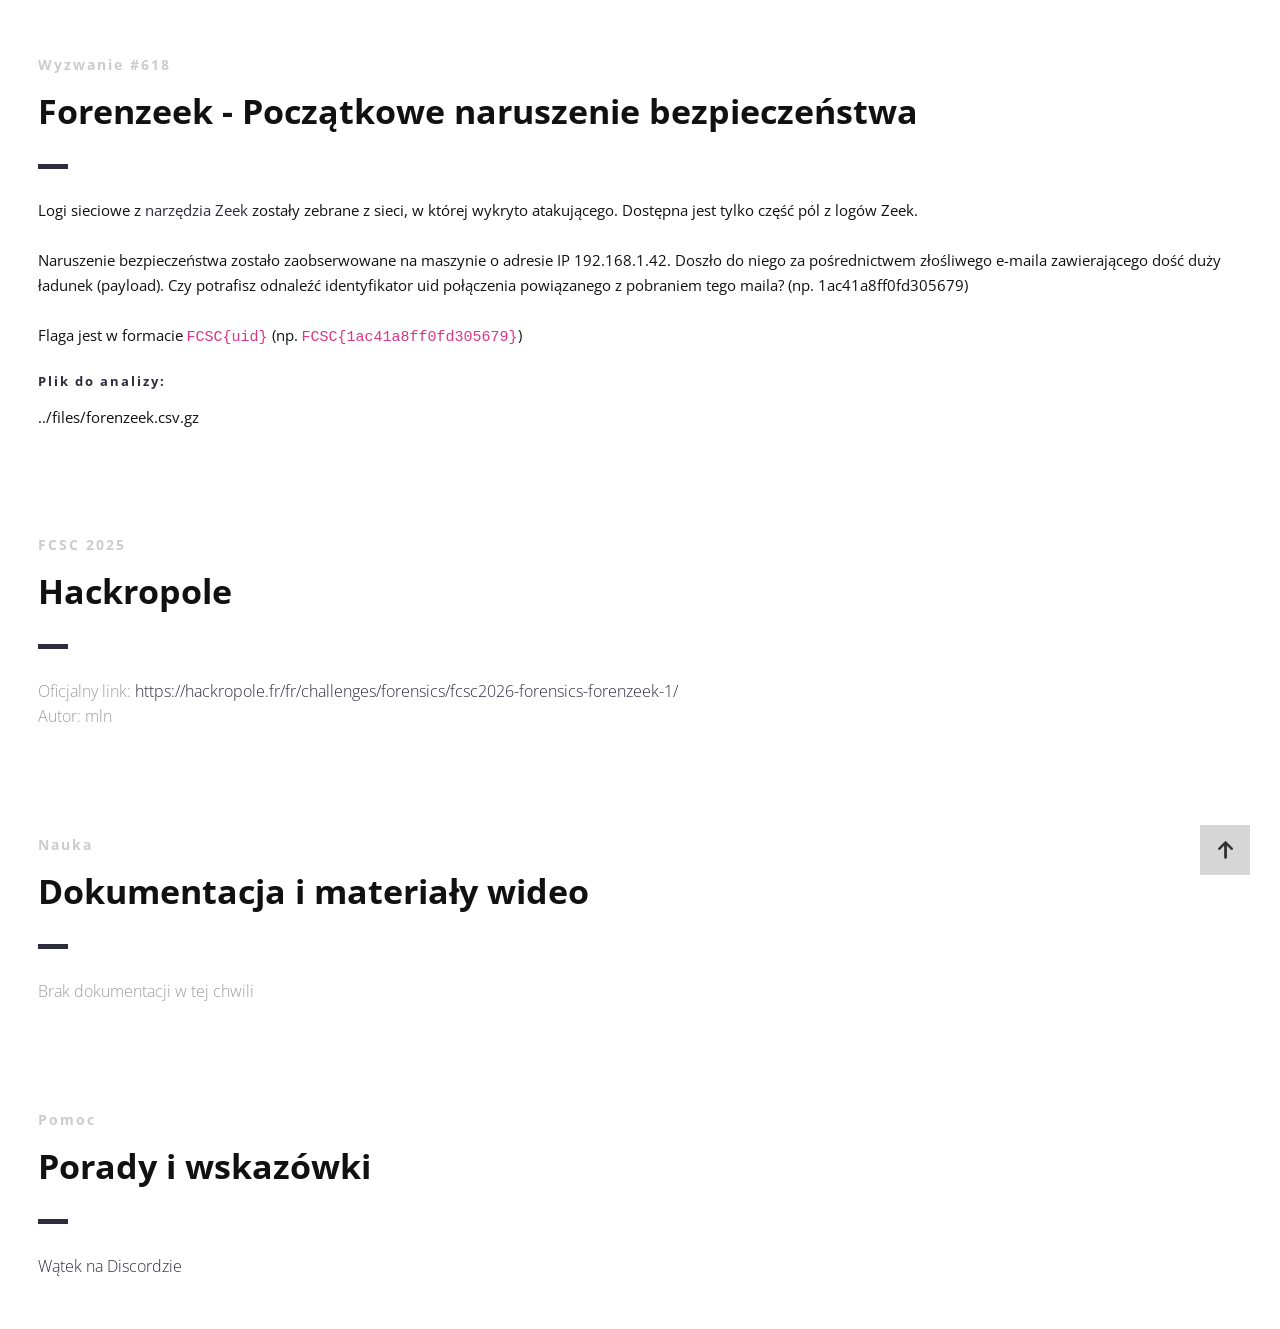
<file: presentation/index_pl.html>
<!DOCTYPE html>
<html lang="pl">

<head lang="pl">
    <meta charset="UTF-8">
    <!--Page Title-->
    <title>Hack-Oeil - CTF-y Cyrhades</title>
    <!--Meta Keywords and Description-->
    <meta name="keywords" content="">
    <meta name="description" content="">
    <meta name="viewport" content="width=device-width, initial-scale=1.0, user-scalable=no" />
    <link rel="shortcut icon" href="./assets/images/favicon.ico" title="Favicon" />
    <link rel="stylesheet" href="./assets/css/style.css">
    <link href='https://fonts.googleapis.com/css?family=Open+Sans:400,300,600,700,800' rel='stylesheet' type='text/css'>
    <script src="./assets/js/highlight.min.js"></script>
    <script>
        document.addEventListener('DOMContentLoaded', () => {
            // Sprawdza, czy okno znajduje się w iframe
            if (window.self !== window.top) {
                document.querySelectorAll('a').forEach((link) => {
                    link.addEventListener('click', (event) => {
                        const a = event.target.closest('a[href^="http"]');
                        if (a) {
                            event.preventDefault();
                            window.parent.postMessage({
                                type: "open-external",
                                url: a.href
                            }, "*");
                        }
                    });
                });
            }
            // Włącz podświetlanie składni:
            if (window.hljs) {
                hljs.highlightAll();
            } else {
                console.error("Highlight.js nie został załadowany!");
            }
        });
    </script>
</head>

<body>

    <div id="wrapper">
        <!--Main Content Area-->
        <main id="content">
            <!--Ctf-->
            <section class="ctf scrollto">
                <article class="row clearfix">
                    <div class="col-1">
                        <div class="section-heading">
                            <h3>Wyzwanie #618</h3>
                            <h2 class="section-title">Forenzeek - Początkowe naruszenie bezpieczeństwa</h2>
                            <p>
Logi sieciowe z <a href="https://docs.zeek.org/en/master/scripts/base/protocols/conn/main.zeek.html#type-Conn::Info">narzędzia Zeek</a> zostały zebrane z sieci, w której wykryto atakującego. Dostępna jest tylko część pól z logów Zeek.
<br /><br />
Naruszenie bezpieczeństwa zostało zaobserwowane na maszynie o adresie IP 192.168.1.42. Doszło do niego za pośrednictwem złośliwego e-maila zawierającego dość duży ładunek (payload). Czy potrafisz odnaleźć identyfikator uid połączenia powiązanego z pobraniem tego maila? (np. 1ac41a8ff0fd305679)
<br /><br />
Flaga jest w formacie <code>FCSC{uid}</code> (np. <code>FCSC{1ac41a8ff0fd305679}</code>)
                            </p>
                            <h4>Plik do analizy:</h4>
                            <p>../files/forenzeek.csv.gz</p>
                        </div>
                    </div>
                </article>

                <article class="row clearfix">
                    <div class="col-1">
                        <div class="section-heading">
                            <h3>FCSC 2025</h3>
                            <h2 class="section-title">Hackropole</h2>
                            <p class="section-subtitle">
                                Oficjalny link:
                                <a target="_blank" href="https://hackropole.fr/fr/challenges/forensics/fcsc2026-forensics-forenzeek-1/">https://hackropole.fr/fr/challenges/forensics/fcsc2026-forensics-forenzeek-1/</a>
                                <br />
                                Autor: mln
                            </p>
                        </div>
                    </div>
                </article>

                <article class="row clearfix">
                    <div class="col-1">
                        <div class="section-heading">
                            <h3>Nauka</h3>
                            <h2 class="section-title">Dokumentacja i materiały wideo</h2>
                            <p class="section-subtitle">
                                Brak dokumentacji w tej chwili
                            </p>
                        </div>
                    </div>
                </article>

                <article class="row clearfix">
                    <div class="col-1">
                        <div class="section-heading">
                            <h3>Pomoc</h3>
                            <h2 class="section-title">Porady i wskazówki</h2>
                            <p class="section-subtitle">
                                <a target="_blank"
                                    href="https://discord.com/channels/1175764392307077120/1175764601716092948">Wątek
                                    na Discordzie</a>
                            </p>
                        </div>
                    </div>
                </article>
            </section>
            <!--End of Ctf-->
        </main>
        <!--End Main Content Area-->

        <a id="scrollUp" href="#wrapper" style="position: fixed; z-index: 1000;"
            aria-label="Przewiń na samą górę" title="Przewiń na samą górę"></a>
    </div>
</body>

</html>
</file>
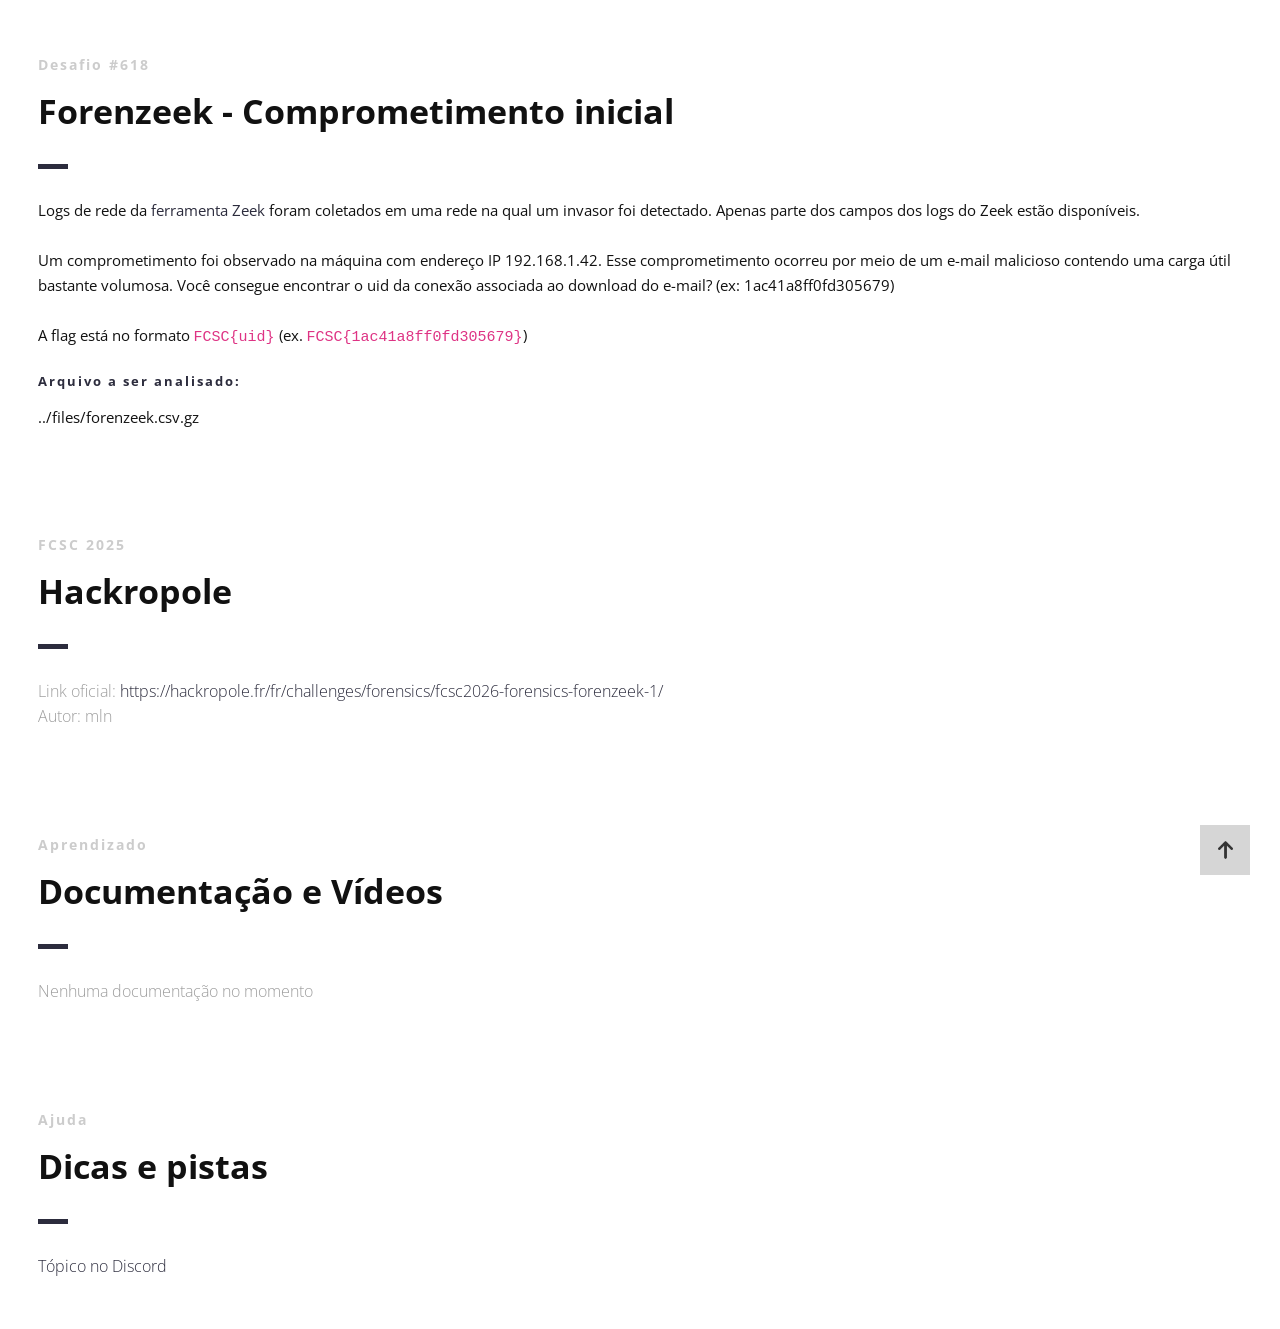
<file: presentation/index_pt.html>
<!DOCTYPE html>
<html lang="pt">

<head lang="pt">
    <meta charset="UTF-8">
    <!--Page Title-->
    <title>Hack-Oeil - Os CTFs de Cyrhades</title>
    <!--Meta Keywords and Description-->
    <meta name="keywords" content="">
    <meta name="description" content="">
    <meta name="viewport" content="width=device-width, initial-scale=1.0, user-scalable=no" />
    <link rel="shortcut icon" href="./assets/images/favicon.ico" title="Favicon" />
    <link rel="stylesheet" href="./assets/css/style.css">
    <link href='https://fonts.googleapis.com/css?family=Open+Sans:400,300,600,700,800' rel='stylesheet' type='text/css'>
    <script src="./assets/js/highlight.min.js"></script>
    <script>
        document.addEventListener('DOMContentLoaded', () => {
            // Verifica se a janela está dentro de um iframe
            if (window.self !== window.top) {
                document.querySelectorAll('a').forEach((link) => {
                    link.addEventListener('click', (event) => {
                        const a = event.target.closest('a[href^="http"]');
                        if (a) {
                            event.preventDefault();
                            window.parent.postMessage({
                                type: "open-external",
                                url: a.href
                            }, "*");
                        }
                    });
                });
            }
            // Ativa o destaque de sintaxe:
            if (window.hljs) {
                hljs.highlightAll();
            } else {
                console.error("Highlight.js não carregado!");
            }
        });
    </script>
</head>

<body>

    <div id="wrapper">
        <!--Main Content Area-->
        <main id="content">
            <!--Ctf-->
            <section class="ctf scrollto">
                <article class="row clearfix">
                    <div class="col-1">
                        <div class="section-heading">
                            <h3>Desafio #618</h3>
                            <h2 class="section-title">Forenzeek - Comprometimento inicial</h2>
                            <p>
Logs de rede da <a href="https://docs.zeek.org/en/master/scripts/base/protocols/conn/main.zeek.html#type-Conn::Info">ferramenta Zeek</a> foram coletados em uma rede na qual um invasor foi detectado. Apenas parte dos campos dos logs do Zeek estão disponíveis.
<br /><br />
Um comprometimento foi observado na máquina com endereço IP 192.168.1.42. Esse comprometimento ocorreu por meio de um e-mail malicioso contendo uma carga útil bastante volumosa. Você consegue encontrar o uid da conexão associada ao download do e-mail? (ex: 1ac41a8ff0fd305679)
<br /><br />
A flag está no formato <code>FCSC{uid}</code> (ex. <code>FCSC{1ac41a8ff0fd305679}</code>)
                            </p>
                            <h4>Arquivo a ser analisado:</h4>
                            <p>../files/forenzeek.csv.gz</p>
                        </div>
                    </div>
                </article>

                <article class="row clearfix">
                    <div class="col-1">
                        <div class="section-heading">
                            <h3>FCSC 2025</h3>
                            <h2 class="section-title">Hackropole</h2>
                            <p class="section-subtitle">
                                Link oficial:
                                <a target="_blank" href="https://hackropole.fr/fr/challenges/forensics/fcsc2026-forensics-forenzeek-1/">https://hackropole.fr/fr/challenges/forensics/fcsc2026-forensics-forenzeek-1/</a>
                                <br />
                                Autor: mln
                            </p>
                        </div>
                    </div>
                </article>

                <article class="row clearfix">
                    <div class="col-1">
                        <div class="section-heading">
                            <h3>Aprendizado</h3>
                            <h2 class="section-title">Documentação e Vídeos</h2>
                            <p class="section-subtitle">
                                Nenhuma documentação no momento
                            </p>
                        </div>
                    </div>
                </article>

                <article class="row clearfix">
                    <div class="col-1">
                        <div class="section-heading">
                            <h3>Ajuda</h3>
                            <h2 class="section-title">Dicas e pistas</h2>
                            <p class="section-subtitle">
                                <a target="_blank"
                                    href="https://discord.com/channels/1175764392307077120/1175764601716092948">Tópico
                                    no Discord</a>
                            </p>
                        </div>
                    </div>
                </article>
            </section>
            <!--End of Ctf-->
        </main>
        <!--End Main Content Area-->

        <a id="scrollUp" href="#wrapper" style="position: fixed; z-index: 1000;"
            aria-label="Voltar ao topo" title="Voltar ao topo"></a>
    </div>
</body>

</html>
</file>
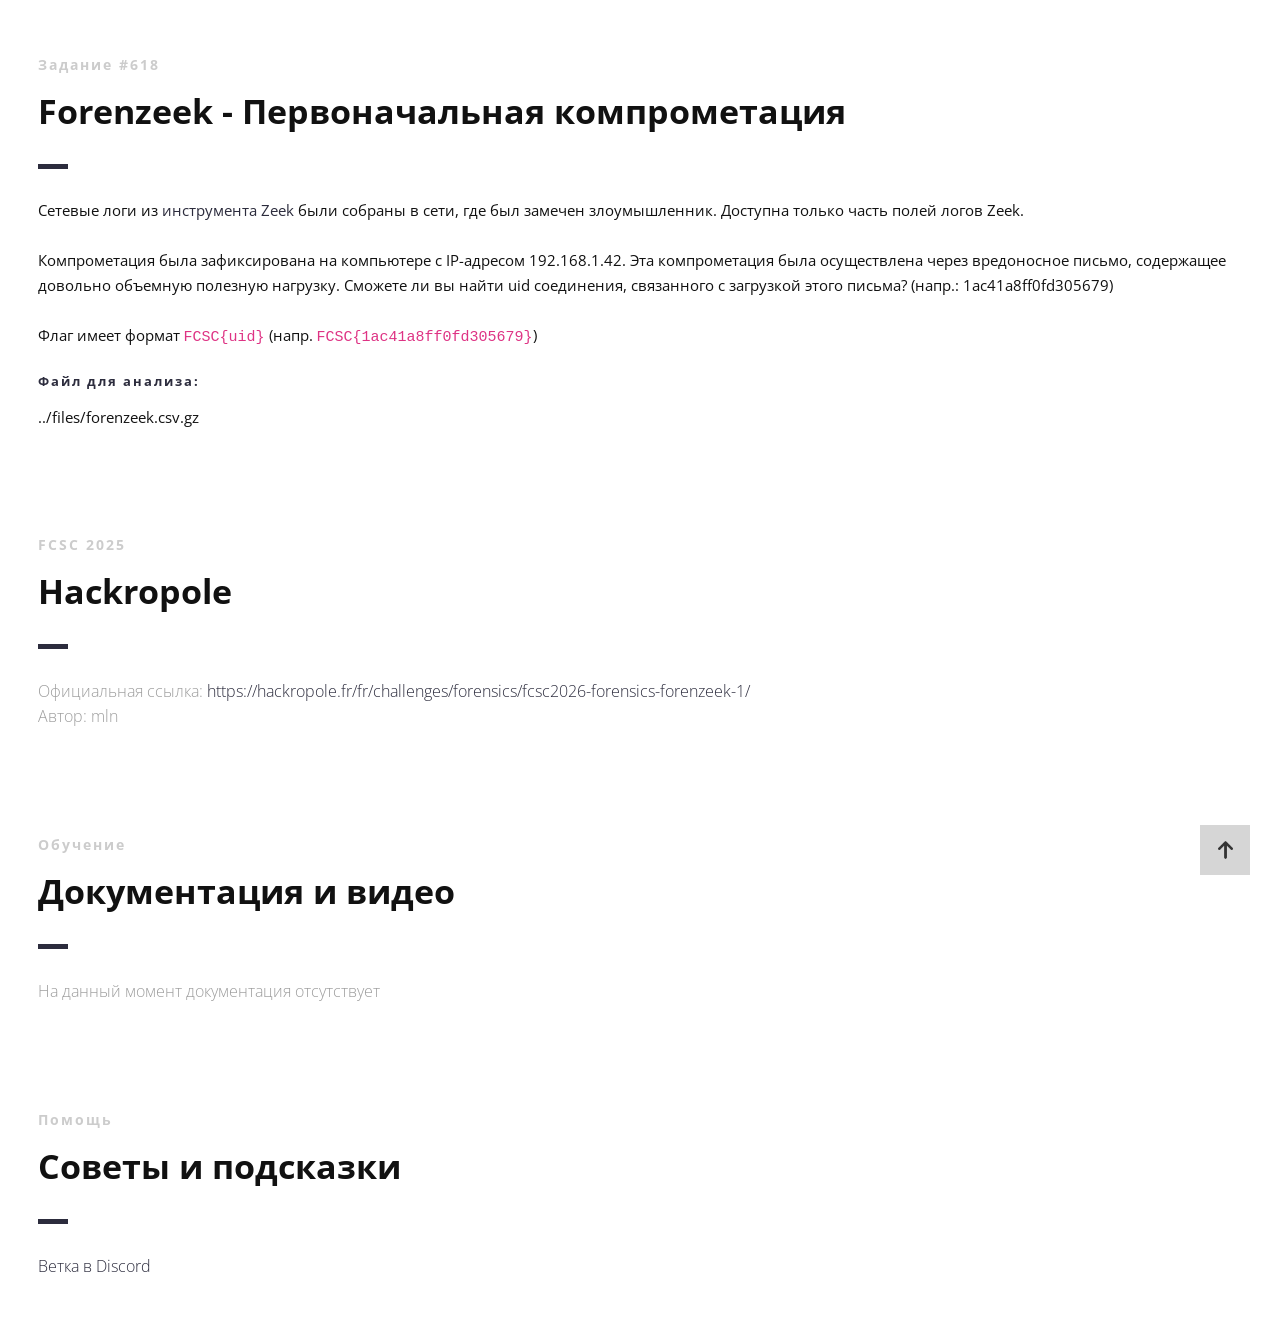
<file: presentation/index_ru.html>
<!DOCTYPE html>
<html lang="ru">

<head lang="ru">
    <meta charset="UTF-8">
    <!--Page Title-->
    <title>Hack-Oeil - CTF от Cyrhades</title>
    <!--Meta Keywords and Description-->
    <meta name="keywords" content="">
    <meta name="description" content="">
    <meta name="viewport" content="width=device-width, initial-scale=1.0, user-scalable=no" />
    <link rel="shortcut icon" href="./assets/images/favicon.ico" title="Favicon" />
    <link rel="stylesheet" href="./assets/css/style.css">
    <link href='https://fonts.googleapis.com/css?family=Open+Sans:400,300,600,700,800' rel='stylesheet' type='text/css'>
    <script src="./assets/js/highlight.min.js"></script>
    <script>
        document.addEventListener('DOMContentLoaded', () => {
            // Проверяет, находится ли окно во фрейме (iframe)
            if (window.self !== window.top) {
                document.querySelectorAll('a').forEach((link) => {
                    link.addEventListener('click', (event) => {
                        const a = event.target.closest('a[href^="http"]');
                        if (a) {
                            event.preventDefault();
                            window.parent.postMessage({
                                type: "open-external",
                                url: a.href
                            }, "*");
                        }
                    });
                });
            }
            // Включает подсветку синтаксиса:
            if (window.hljs) {
                hljs.highlightAll();
            } else {
                console.error("Highlight.js не загружен!");
            }
        });
    </script>
</head>

<body>

    <div id="wrapper">
        <!--Main Content Area-->
        <main id="content">
            <!--Ctf-->
            <section class="ctf scrollto">
                <article class="row clearfix">
                    <div class="col-1">
                        <div class="section-heading">
                            <h3>Задание #618</h3>
                            <h2 class="section-title">Forenzeek - Первоначальная компрометация</h2>
                            <p>
Сетевые логи из <a href="https://docs.zeek.org/en/master/scripts/base/protocols/conn/main.zeek.html#type-Conn::Info">инструмента Zeek</a> были собраны в сети, где был замечен злоумышленник. Доступна только часть полей логов Zeek.
<br /><br />
Компрометация была зафиксирована на компьютере с IP-адресом 192.168.1.42. Эта компрометация была осуществлена через вредоносное письмо, содержащее довольно объемную полезную нагрузку. Сможете ли вы найти uid соединения, связанного с загрузкой этого письма? (напр.: 1ac41a8ff0fd305679)
<br /><br />
Флаг имеет формат <code>FCSC{uid}</code> (напр. <code>FCSC{1ac41a8ff0fd305679}</code>)
                            </p>
                            <h4>Файл для анализа:</h4>
                            <p>../files/forenzeek.csv.gz</p>
                        </div>
                    </div>
                </article>

                <article class="row clearfix">
                    <div class="col-1">
                        <div class="section-heading">
                            <h3>FCSC 2025</h3>
                            <h2 class="section-title">Hackropole</h2>
                            <p class="section-subtitle">
                                Официальная ссылка:
                                <a target="_blank" href="https://hackropole.fr/fr/challenges/forensics/fcsc2026-forensics-forenzeek-1/">https://hackropole.fr/fr/challenges/forensics/fcsc2026-forensics-forenzeek-1/</a>
                                <br />
                                Автор: mln
                            </p>
                        </div>
                    </div>
                </article>

                <article class="row clearfix">
                    <div class="col-1">
                        <div class="section-heading">
                            <h3>Обучение</h3>
                            <h2 class="section-title">Документация и видео</h2>
                            <p class="section-subtitle">
                                На данный момент документация отсутствует
                            </p>
                        </div>
                    </div>
                </article>

                <article class="row clearfix">
                    <div class="col-1">
                        <div class="section-heading">
                            <h3>Помощь</h3>
                            <h2 class="section-title">Советы и подсказки</h2>
                            <p class="section-subtitle">
                                <a target="_blank"
                                    href="https://discord.com/channels/1175764392307077120/1175764601716092948">Ветка
                                    в Discord</a>
                            </p>
                        </div>
                    </div>
                </article>
            </section>
            <!--End of Ctf-->
        </main>
        <!--End Main Content Area-->

        <a id="scrollUp" href="#wrapper" style="position: fixed; z-index: 1000;"
            aria-label="Наверх" title="Наверх"></a>
    </div>
</body>

</html>
</file>
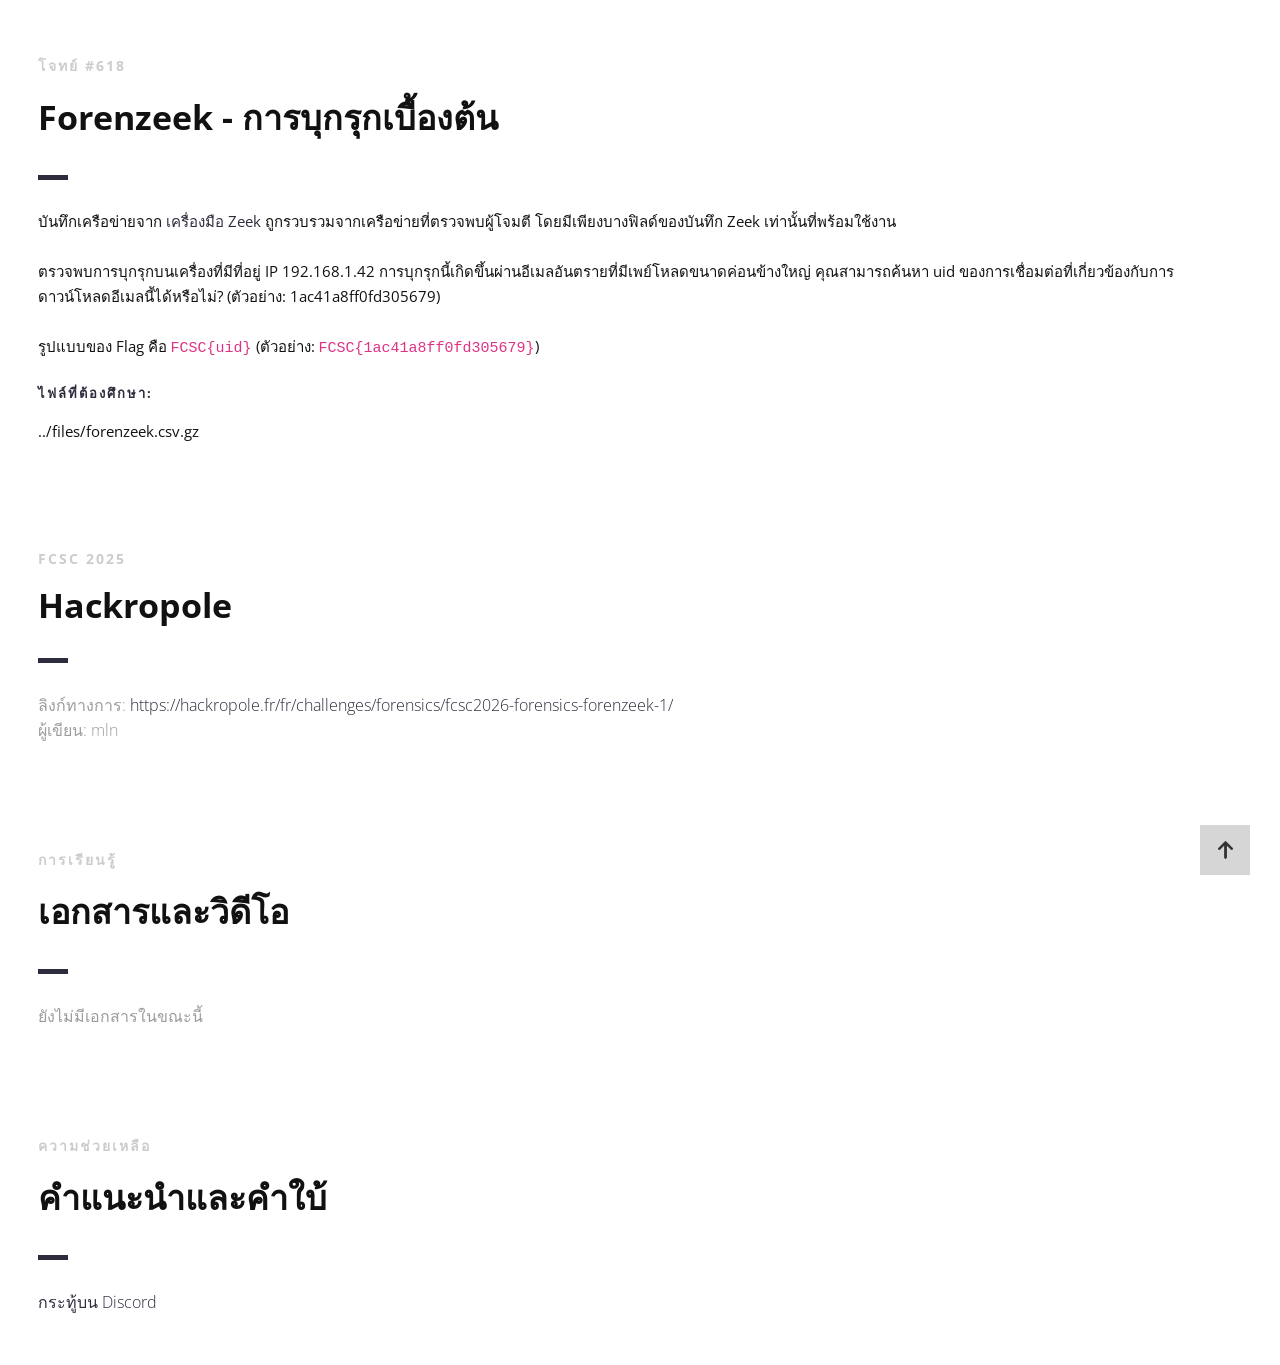
<file: presentation/index_th.html>
<!DOCTYPE html>
<html lang="th">

<head lang="th">
    <meta charset="UTF-8">
    <!--Page Title-->
    <title>Hack-Oeil - CTF ของ Cyrhades</title>
    <!--Meta Keywords and Description-->
    <meta name="keywords" content="">
    <meta name="description" content="">
    <meta name="viewport" content="width=device-width, initial-scale=1.0, user-scalable=no" />
    <link rel="shortcut icon" href="./assets/images/favicon.ico" title="Favicon" />
    <link rel="stylesheet" href="./assets/css/style.css">
    <link href='https://fonts.googleapis.com/css?family=Open+Sans:400,300,600,700,800' rel='stylesheet' type='text/css'>
    <script src="./assets/js/highlight.min.js"></script>
    <script>
        document.addEventListener('DOMContentLoaded', () => {
            // ตรวจสอบว่าหน้าต่างอยู่ใน iframe หรือไม่
            if (window.self !== window.top) {
                document.querySelectorAll('a').forEach((link) => {
                    link.addEventListener('click', (event) => {
                        const a = event.target.closest('a[href^="http"]');
                        if (a) {
                            event.preventDefault();
                            window.parent.postMessage({
                                type: "open-external",
                                url: a.href
                            }, "*");
                        }
                    });
                });
            }
            // เปิดใช้งานการเน้นไวยากรณ์:
            if (window.hljs) {
                hljs.highlightAll();
            } else {
                console.error("Highlight.js ไม่ได้ถูกโหลด!");
            }
        });
    </script>
</head>

<body>

    <div id="wrapper">
        <!--Main Content Area-->
        <main id="content">
            <!--Ctf-->
            <section class="ctf scrollto">
                <article class="row clearfix">
                    <div class="col-1">
                        <div class="section-heading">
                            <h3>โจทย์ #618</h3>
                            <h2 class="section-title">Forenzeek - การบุกรุกเบื้องต้น</h2>
                            <p>
บันทึกเครือข่ายจาก <a href="https://docs.zeek.org/en/master/scripts/base/protocols/conn/main.zeek.html#type-Conn::Info">เครื่องมือ Zeek</a> ถูกรวบรวมจากเครือข่ายที่ตรวจพบผู้โจมตี โดยมีเพียงบางฟิลด์ของบันทึก Zeek เท่านั้นที่พร้อมใช้งาน
<br /><br />
ตรวจพบการบุกรุกบนเครื่องที่มีที่อยู่ IP 192.168.1.42 การบุกรุกนี้เกิดขึ้นผ่านอีเมลอันตรายที่มีเพย์โหลดขนาดค่อนข้างใหญ่ คุณสามารถค้นหา uid ของการเชื่อมต่อที่เกี่ยวข้องกับการดาวน์โหลดอีเมลนี้ได้หรือไม่? (ตัวอย่าง: 1ac41a8ff0fd305679)
<br /><br />
รูปแบบของ Flag คือ <code>FCSC{uid}</code> (ตัวอย่าง: <code>FCSC{1ac41a8ff0fd305679}</code>)
                            </p>
                            <h4>ไฟล์ที่ต้องศึกษา:</h4>
                            <p>../files/forenzeek.csv.gz</p>
                        </div>
                    </div>
                </article>

                <article class="row clearfix">
                    <div class="col-1">
                        <div class="section-heading">
                            <h3>FCSC 2025</h3>
                            <h2 class="section-title">Hackropole</h2>
                            <p class="section-subtitle">
                                ลิงก์ทางการ:
                                <a target="_blank" href="https://hackropole.fr/fr/challenges/forensics/fcsc2026-forensics-forenzeek-1/">https://hackropole.fr/fr/challenges/forensics/fcsc2026-forensics-forenzeek-1/</a>
                                <br />
                                ผู้เขียน: mln
                            </p>
                        </div>
                    </div>
                </article>

                <article class="row clearfix">
                    <div class="col-1">
                        <div class="section-heading">
                            <h3>การเรียนรู้</h3>
                            <h2 class="section-title">เอกสารและวิดีโอ</h2>
                            <p class="section-subtitle">
                                ยังไม่มีเอกสารในขณะนี้
                            </p>
                        </div>
                    </div>
                </article>

                <article class="row clearfix">
                    <div class="col-1">
                        <div class="section-heading">
                            <h3>ความช่วยเหลือ</h3>
                            <h2 class="section-title">คำแนะนำและคำใบ้</h2>
                            <p class="section-subtitle">
                                <a target="_blank"
                                    href="https://discord.com/channels/1175764392307077120/1175764601716092948">กระทู้บน
                                    Discord</a>
                            </p>
                        </div>
                    </div>
                </article>
            </section>
            <!--End of Ctf-->
        </main>
        <!--End Main Content Area-->

        <a id="scrollUp" href="#wrapper" style="position: fixed; z-index: 1000;"
            aria-label="เลื่อนขึ้นด้านบน" title="เลื่อนขึ้นด้านบน"></a>
    </div>
</body>

</html>
</file>
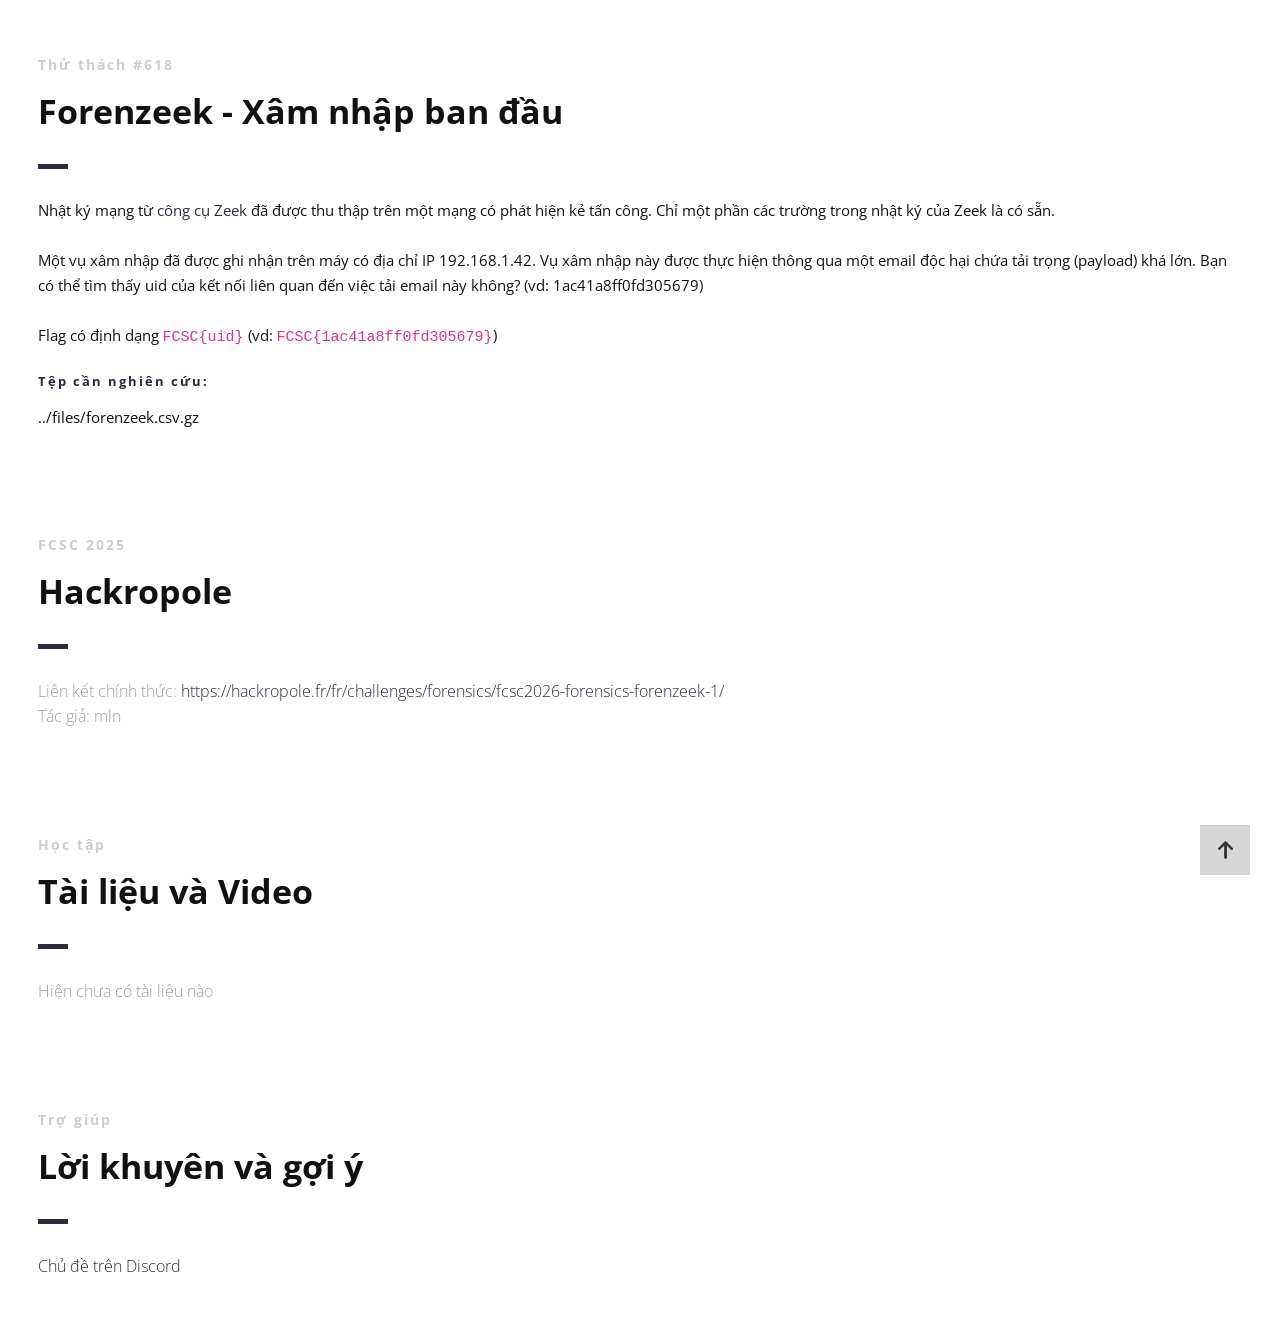
<file: presentation/index_vi.html>
<!DOCTYPE html>
<html lang="vi">

<head lang="vi">
    <meta charset="UTF-8">
    <!--Page Title-->
    <title>Hack-Oeil - Các CTF của Cyrhades</title>
    <!--Meta Keywords and Description-->
    <meta name="keywords" content="">
    <meta name="description" content="">
    <meta name="viewport" content="width=device-width, initial-scale=1.0, user-scalable=no" />
    <link rel="shortcut icon" href="./assets/images/favicon.ico" title="Favicon" />
    <link rel="stylesheet" href="./assets/css/style.css">
    <link href='https://fonts.googleapis.com/css?family=Open+Sans:400,300,600,700,800' rel='stylesheet' type='text/css'>
    <script src="./assets/js/highlight.min.js"></script>
    <script>
        document.addEventListener('DOMContentLoaded', () => {
            // Kiểm tra xem cửa sổ có nằm trong iframe không
            if (window.self !== window.top) {
                document.querySelectorAll('a').forEach((link) => {
                    link.addEventListener('click', (event) => {
                        const a = event.target.closest('a[href^="http"]');
                        if (a) {
                            event.preventDefault();
                            window.parent.postMessage({
                                type: "open-external",
                                url: a.href
                            }, "*");
                        }
                    });
                });
            }
            // Kích hoạt tô sáng cú pháp:
            if (window.hljs) {
                hljs.highlightAll();
            } else {
                console.error("Highlight.js chưa được tải!");
            }
        });
    </script>
</head>

<body>

    <div id="wrapper">
        <!--Main Content Area-->
        <main id="content">
            <!--Ctf-->
            <section class="ctf scrollto">
                <article class="row clearfix">
                    <div class="col-1">
                        <div class="section-heading">
                            <h3>Thử thách #618</h3>
                            <h2 class="section-title">Forenzeek - Xâm nhập ban đầu</h2>
                            <p>
Nhật ký mạng từ <a href="https://docs.zeek.org/en/master/scripts/base/protocols/conn/main.zeek.html#type-Conn::Info">công cụ Zeek</a> đã được thu thập trên một mạng có phát hiện kẻ tấn công. Chỉ một phần các trường trong nhật ký của Zeek là có sẵn.
<br /><br />
Một vụ xâm nhập đã được ghi nhận trên máy có địa chỉ IP 192.168.1.42. Vụ xâm nhập này được thực hiện thông qua một email độc hại chứa tải trọng (payload) khá lớn. Bạn có thể tìm thấy uid của kết nối liên quan đến việc tải email này không? (vd: 1ac41a8ff0fd305679)
<br /><br />
Flag có định dạng <code>FCSC{uid}</code> (vd: <code>FCSC{1ac41a8ff0fd305679}</code>)
                            </p>
                            <h4>Tệp cần nghiên cứu:</h4>
                            <p>../files/forenzeek.csv.gz</p>
                        </div>
                    </div>
                </article>

                <article class="row clearfix">
                    <div class="col-1">
                        <div class="section-heading">
                            <h3>FCSC 2025</h3>
                            <h2 class="section-title">Hackropole</h2>
                            <p class="section-subtitle">
                                Liên kết chính thức:
                                <a target="_blank" href="https://hackropole.fr/fr/challenges/forensics/fcsc2026-forensics-forenzeek-1/">https://hackropole.fr/fr/challenges/forensics/fcsc2026-forensics-forenzeek-1/</a>
                                <br />
                                Tác giả: mln
                            </p>
                        </div>
                    </div>
                </article>

                <article class="row clearfix">
                    <div class="col-1">
                        <div class="section-heading">
                            <h3>Học tập</h3>
                            <h2 class="section-title">Tài liệu và Video</h2>
                            <p class="section-subtitle">
                                Hiện chưa có tài liệu nào
                            </p>
                        </div>
                    </div>
                </article>

                <article class="row clearfix">
                    <div class="col-1">
                        <div class="section-heading">
                            <h3>Trợ giúp</h3>
                            <h2 class="section-title">Lời khuyên và gợi ý</h2>
                            <p class="section-subtitle">
                                <a target="_blank"
                                    href="https://discord.com/channels/1175764392307077120/1175764601716092948">Chủ
                                    đề trên Discord</a>
                            </p>
                        </div>
                    </div>
                </article>
            </section>
            <!--End of Ctf-->
        </main>
        <!--End Main Content Area-->

        <a id="scrollUp" href="#wrapper" style="position: fixed; z-index: 1000;"
            aria-label="Cuộn lên đầu trang" title="Cuộn lên đầu trang"></a>
    </div>
</body>

</html>
</file>
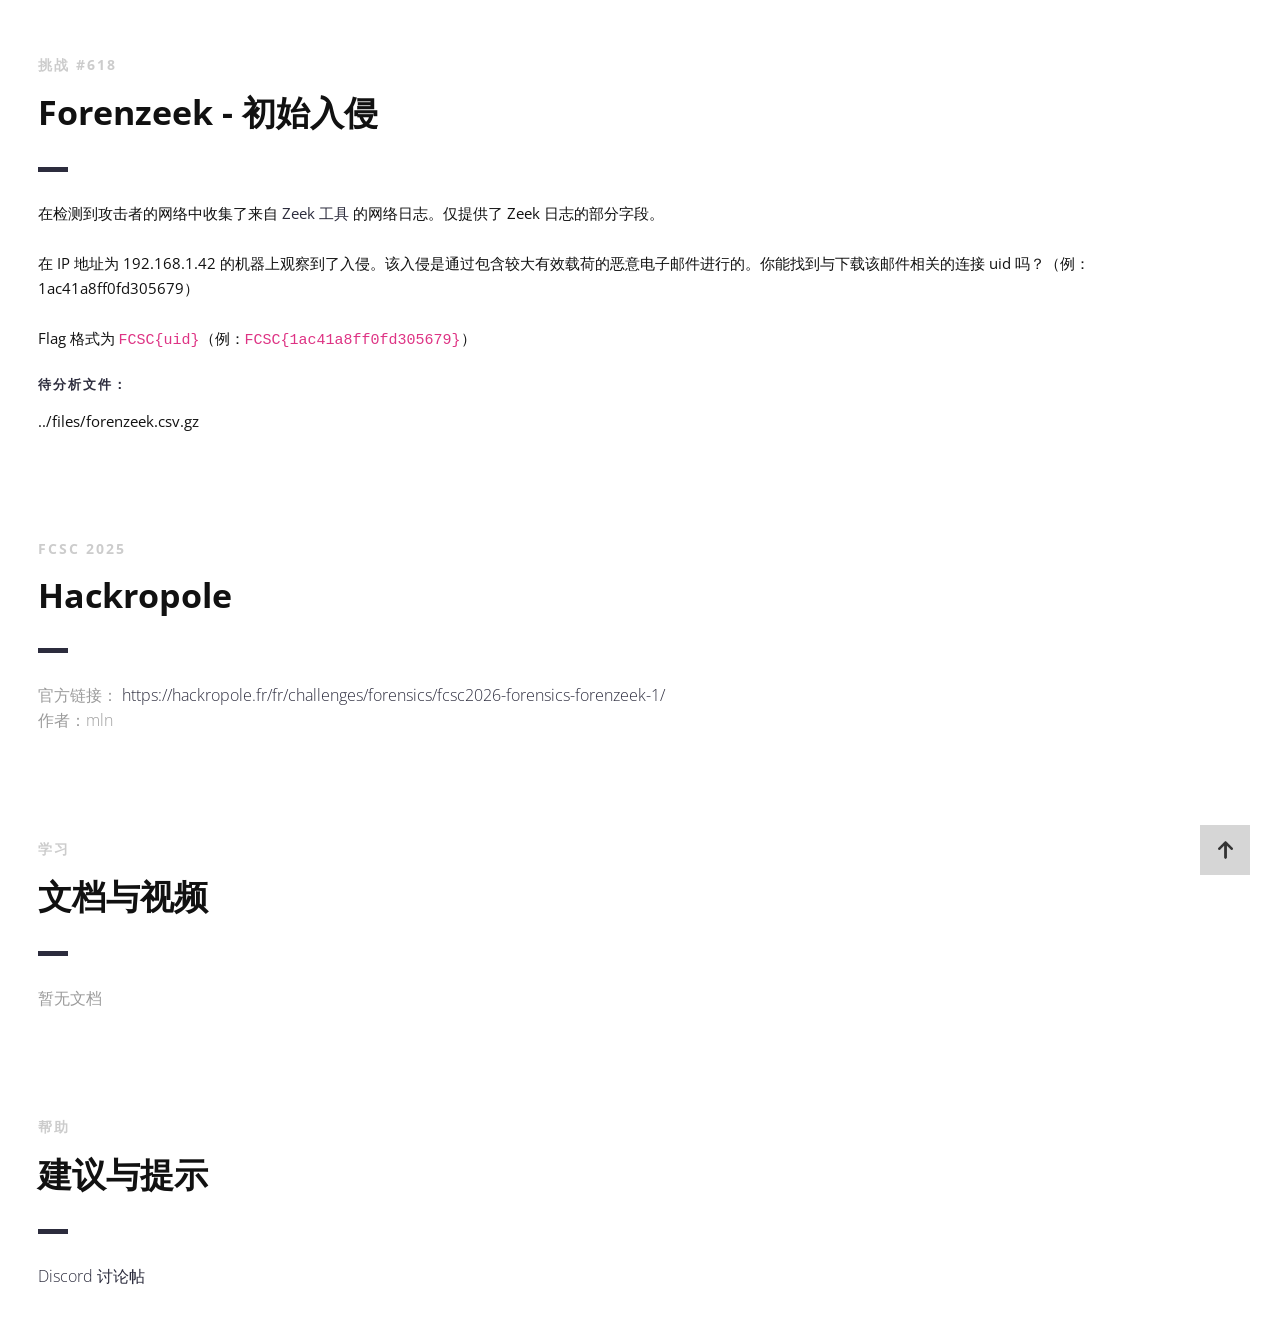
<file: presentation/index_zh.html>
<!DOCTYPE html>
<html lang="zh">

<head lang="zh">
    <meta charset="UTF-8">
    <!--Page Title-->
    <title>Hack-Oeil - Cyrhades 的 CTF</title>
    <!--Meta Keywords and Description-->
    <meta name="keywords" content="">
    <meta name="description" content="">
    <meta name="viewport" content="width=device-width, initial-scale=1.0, user-scalable=no" />
    <link rel="shortcut icon" href="./assets/images/favicon.ico" title="Favicon" />
    <link rel="stylesheet" href="./assets/css/style.css">
    <link href='https://fonts.googleapis.com/css?family=Open+Sans:400,300,600,700,800' rel='stylesheet' type='text/css'>
    <script src="./assets/js/highlight.min.js"></script>
    <script>
        document.addEventListener('DOMContentLoaded', () => {
            // 检查窗口是否在 iframe 中
            if (window.self !== window.top) {
                document.querySelectorAll('a').forEach((link) => {
                    link.addEventListener('click', (event) => {
                        const a = event.target.closest('a[href^="http"]');
                        if (a) {
                            event.preventDefault();
                            window.parent.postMessage({
                                type: "open-external",
                                url: a.href
                            }, "*");
                        }
                    });
                });
            }
            // 启用语法高亮：
            if (window.hljs) {
                hljs.highlightAll();
            } else {
                console.error("Highlight.js 未加载！");
            }
        });
    </script>
</head>

<body>

    <div id="wrapper">
        <!--Main Content Area-->
        <main id="content">
            <!--Ctf-->
            <section class="ctf scrollto">
                <article class="row clearfix">
                    <div class="col-1">
                        <div class="section-heading">
                            <h3>挑战 #618</h3>
                            <h2 class="section-title">Forenzeek - 初始入侵</h2>
                            <p>
在检测到攻击者的网络中收集了来自 <a href="https://docs.zeek.org/en/master/scripts/base/protocols/conn/main.zeek.html#type-Conn::Info">Zeek 工具</a> 的网络日志。仅提供了 Zeek 日志的部分字段。
<br /><br />
在 IP 地址为 192.168.1.42 的机器上观察到了入侵。该入侵是通过包含较大有效载荷的恶意电子邮件进行的。你能找到与下载该邮件相关的连接 uid 吗？（例：1ac41a8ff0fd305679）
<br /><br />
Flag 格式为 <code>FCSC{uid}</code>（例：<code>FCSC{1ac41a8ff0fd305679}</code>）
                            </p>
                            <h4>待分析文件：</h4>
                            <p>../files/forenzeek.csv.gz</p>
                        </div>
                    </div>
                </article>

                <article class="row clearfix">
                    <div class="col-1">
                        <div class="section-heading">
                            <h3>FCSC 2025</h3>
                            <h2 class="section-title">Hackropole</h2>
                            <p class="section-subtitle">
                                官方链接：
                                <a target="_blank" href="https://hackropole.fr/fr/challenges/forensics/fcsc2026-forensics-forenzeek-1/">https://hackropole.fr/fr/challenges/forensics/fcsc2026-forensics-forenzeek-1/</a>
                                <br />
                                作者：mln
                            </p>
                        </div>
                    </div>
                </article>

                <article class="row clearfix">
                    <div class="col-1">
                        <div class="section-heading">
                            <h3>学习</h3>
                            <h2 class="section-title">文档与视频</h2>
                            <p class="section-subtitle">
                                暂无文档
                            </p>
                        </div>
                    </div>
                </article>

                <article class="row clearfix">
                    <div class="col-1">
                        <div class="section-heading">
                            <h3>帮助</h3>
                            <h2 class="section-title">建议与提示</h2>
                            <p class="section-subtitle">
                                <a target="_blank"
                                    href="https://discord.com/channels/1175764392307077120/1175764601716092948">Discord
                                    讨论帖</a>
                            </p>
                        </div>
                    </div>
                </article>
            </section>
            <!--End of Ctf-->
        </main>
        <!--End Main Content Area-->

        <a id="scrollUp" href="#wrapper" style="position: fixed; z-index: 1000;"
            aria-label="回到顶部" title="回到顶部"></a>
    </div>
</body>

</html>
</file>
<file: presentation/assets/css/style.css>
*,
*:before,
*:after {
    -webkit-box-sizing: border-box;
    -moz-box-sizing: border-box;
    box-sizing: border-box;
}

body,
div,
dl,
dt,
dd,
ul,
ol,
li,
h1,
h2,
h3,
h4,
h5,
h6,
pre,
form,
blockquote,
th,
td {
    margin: 0;
    padding: 0;
    direction: ltr;
}

body {
    margin: 0;
    padding: 0;
    -webkit-font-smoothing: antialiased;
    overflow-x: hidden;
}

p {
    line-height: 25px;
}

code:not([class*="language"]) {
    color: #DE3384;
}

pre {
    width: 600px;
    max-width: 100%;
    overflow-x: auto;
    white-space: pre;
    background: #eee;
    padding: 10px;
    border-radius: 8px;
}

.row img {
    height: auto;
    max-width: 100%;
}

a {
    text-decoration: none;
    line-height: inherit;
    -webkit-transition: opacity 0.3s ease-out;
    -moz-transition: opacity 0.3s ease-out;
    -o-transition: opacity 0.3s ease-out;
    transition: opacity 0.3s ease-out;
}

iframe {
    border: 0 !important;
}

section {
    clear: both;
    overflow: hidden;
}

.row {
    max-width: 1245px;
    margin: 0 auto;
    padding: 25px 0 0 0;
    position: relative;
}

.no-padding-bottom .row,
.no-padding-bottom div,
.no-padding-bottom.row {
    padding-bottom: 0;
}

.no-padding-top.row,
.no-padding-top div {
    padding-top: 0;
}

.big-padding-top {
    padding-top: 75px !important;
}

.big-padding-bottom {
    padding-bottom: 85px !important;
}

[class*='col-'] {
    float: left;
    padding: 20px;
}

.clearfix:after {
    content: "";
    display: table;
    clear: both;
}

h1 {
    padding: 20px 0;
}

h2 {
    padding: 14px 0;
}

h3 {
    padding: 10px 0;
}

h4 {
    padding: 7px 0;
}

h5 {
    padding: 7px 0;
}

h6 {
    padding: 7px 0;
}

.text-left {
    text-align: left;
}

.text-center {
    text-align: center;
}

.text-right {
    text-align: right;
}

.section-heading {
    padding: 0 0 15px 0;
}

.section-subtitle {
    font-size: 18px;
    padding-top: 0;
}

.section-heading h3 {
    font-size: 14px;
    font-weight: bold;
    color: #ccc;
    letter-spacing: 2px;
    padding-bottom: 0;
}

.section-heading h4 {
    font-size: 13px;
    font-weight: bold;
    color: #2C2C3D;
    letter-spacing: 2px;
    padding-bottom: 0;
}

#scrollUp {
    bottom: 15px;
    right: 30px;
    width: 50px;
    height: 50px;
    margin-bottom: 10px;
    padding: 0 5px 20px 5px;
    background: #ccc;
    background-size: 30%;
    background-repeat: no-repeat;
    background-image: url('../images/arrow-up.png');
    background-position: center;
    -webkit-transition: margin-bottom 150ms linear;
    -moz-transition: margin-bottom 150ms linear;
    -o-transition: margin-bottom 150ms linear;
    transition: margin-bottom 150ms linear;
    opacity: 0.8;
}

#scrollUp:hover {
    margin-bottom: 25px;
}

.section-subtitle img {
    height: 32px;
    width: auto;
    vertical-align: middle;
}

.section-subtitle img.capture {
    width: 100%;
    height: auto;
    vertical-align: middle;
}

body {
    background: #fff;
}

a,
.la-ball-triangle-path {
    color: #2C2C3D;
}

a:hover,
#header.nav-solid nav a:hover {
    color: #2C2C3D;
}

.icon i {
    color: #2C2C3D;
}

#banner .section-heading:before,
.testimonial.classic footer:before {
    background: #2C2C3D;
}

.pricing-block-content:hover {
    border-color: #2C2C3D;
}

#header nav a,
#header i {
    color: #111;
}

#header.nav-solid,
#header.nav-solid a,
#header.nav-solid i,
#nav-mobile ul li a {
    color: #333;
}

#header.nav-solid .active {
    color: #2C2C3D;
    border-color: #2C2C3D;
}

.primary-color,
.featured .pricing {
    background-color: #2C2C3D;
}

.primary-color,
.primary-color .section-title,
.primary-color .section-subtitle,
.featured .pricing,
.featured .pricing p {
    color: #fff;
}

.section-heading h2:after {
    background: #2C2C3D;
    content: "";
    display: block;
    width: 30px;
    height: 5px;
    margin-top: 30px;
}

.text-center .section-heading h2:after {
    margin: 30px auto 25px auto;
}

.primary-color .icon i,
.primary-color i {
    color: #fff;
}

.secondary-color {
    background-color: #f5f5f5;
}

#banner {
    background: url("../images/banner-image-1.jpg") no-repeat center top;
    background-size: cover;
}

body {
    font-family: 'Open Sans', sans-serif, Arial, Helvetica;
    font-size: 15px;
    font-weight: normal;
    color: #111;
}

#banner h1 {
    font-family: 'Open Sans', sans-serif, Arial, Helvetica;
    font-size: 62px;
    line-height: 60px;
    font-weight: 800;
    color: #111;
}

#banner h2 {
    font-family: 'Open Sans', sans-serif, Arial, Helvetica;
    font-size: 18px;
    font-weight: 300;
    color: #111;
}

.section-title {
    font-family: 'Open Sans', sans-serif, Arial, Helvetica;
    font-size: 34px;
    font-weight: 700;
    color: #111;
}

.section-subtitle {
    font-family: 'Open Sans', sans-serif, Arial, Helvetica;
    font-size: 16px;
    font-weight: 300;
    color: #9c9c9c;
}

.testimonial q {
    font-family: 'Open Sans', sans-serif, Arial, Helvetica;
    font-size: 17px;
    font-weight: 300;
}

.testimonial.classic q,
.testimonial.classic footer {
    color: #111;
}

h1 {
    font-family: 'Open Sans', sans-serif, Arial, Helvetica;
    font-size: 40px;
    font-weight: 300;
    color: #111;
}

h2 {
    font-family: 'Open Sans', sans-serif, Arial, Helvetica;
    font-size: 34px;
    font-weight: 300;
    color: #111;
}

h3 {
    font-family: 'Open Sans', sans-serif, Arial, Helvetica;
    font-size: 30px;
    font-weight: 700;
    color: #111;
}

h4 {
    font-family: 'Open Sans', sans-serif, Arial, Helvetica;
    font-size: 18px;
    font-weight: 400;
    color: #111;
}

h5 {
    font-family: 'Open Sans', sans-serif, Arial, Helvetica;
    font-size: 16px;
    font-weight: 400;
    color: #111;
}

h6 {
    font-family: 'Open Sans', sans-serif, Arial, Helvetica;
    font-size: 14px;
    font-weight: 400;
    color: #111;
}

.button,
input[type="submit"] {
    font-family: 'Open Sans', sans-serif, Arial, Helvetica;
    font-size: 14px;
    font-weight: bold;
    color: #111;
}

.button,
input[type="submit"] {
    border-color: #111;
}

.button:hover,
input[type="submit"]:hover {
    border-color: #2C2C3D;
    color: #2C2C3D;
}

#banner .button {
    font-family: 'Open Sans', sans-serif, Arial, Helvetica;
    font-size: 16px;
    color: #111;
}

#banner .button {
    border-color: #111;
}

#banner .button:hover {
    color: #2C2C3D;
    border-color: #2C2C3D;
}

#landing-footer,
#landing-footer p,
#landing-footer a {
    font-family: 'Open Sans', sans-serif, Arial, Helvetica;
    font-size: 12px;
    font-weight: normal;
    color: #999;
}

#landing-footer i {
    color: #999;
}

/* RTL Support for Arabic */
html[dir="rtl"] body,
html[dir="rtl"] div,
html[dir="rtl"] dl,
html[dir="rtl"] dt,
html[dir="rtl"] dd,
html[dir="rtl"] ul,
html[dir="rtl"] ol,
html[dir="rtl"] li,
html[dir="rtl"] h1,
html[dir="rtl"] h2,
html[dir="rtl"] h3,
html[dir="rtl"] h4,
html[dir="rtl"] h5,
html[dir="rtl"] h6,
html[dir="rtl"] pre,
html[dir="rtl"] form,
html[dir="rtl"] blockquote,
html[dir="rtl"] th,
html[dir="rtl"] td,
html[dir="rtl"] p,
html[dir="rtl"] span,
html[dir="rtl"] a {
    direction: rtl !important;
    text-align: right !important;
}

html[dir="rtl"] [class*='col-'] {
    float: right;
}
</file>
